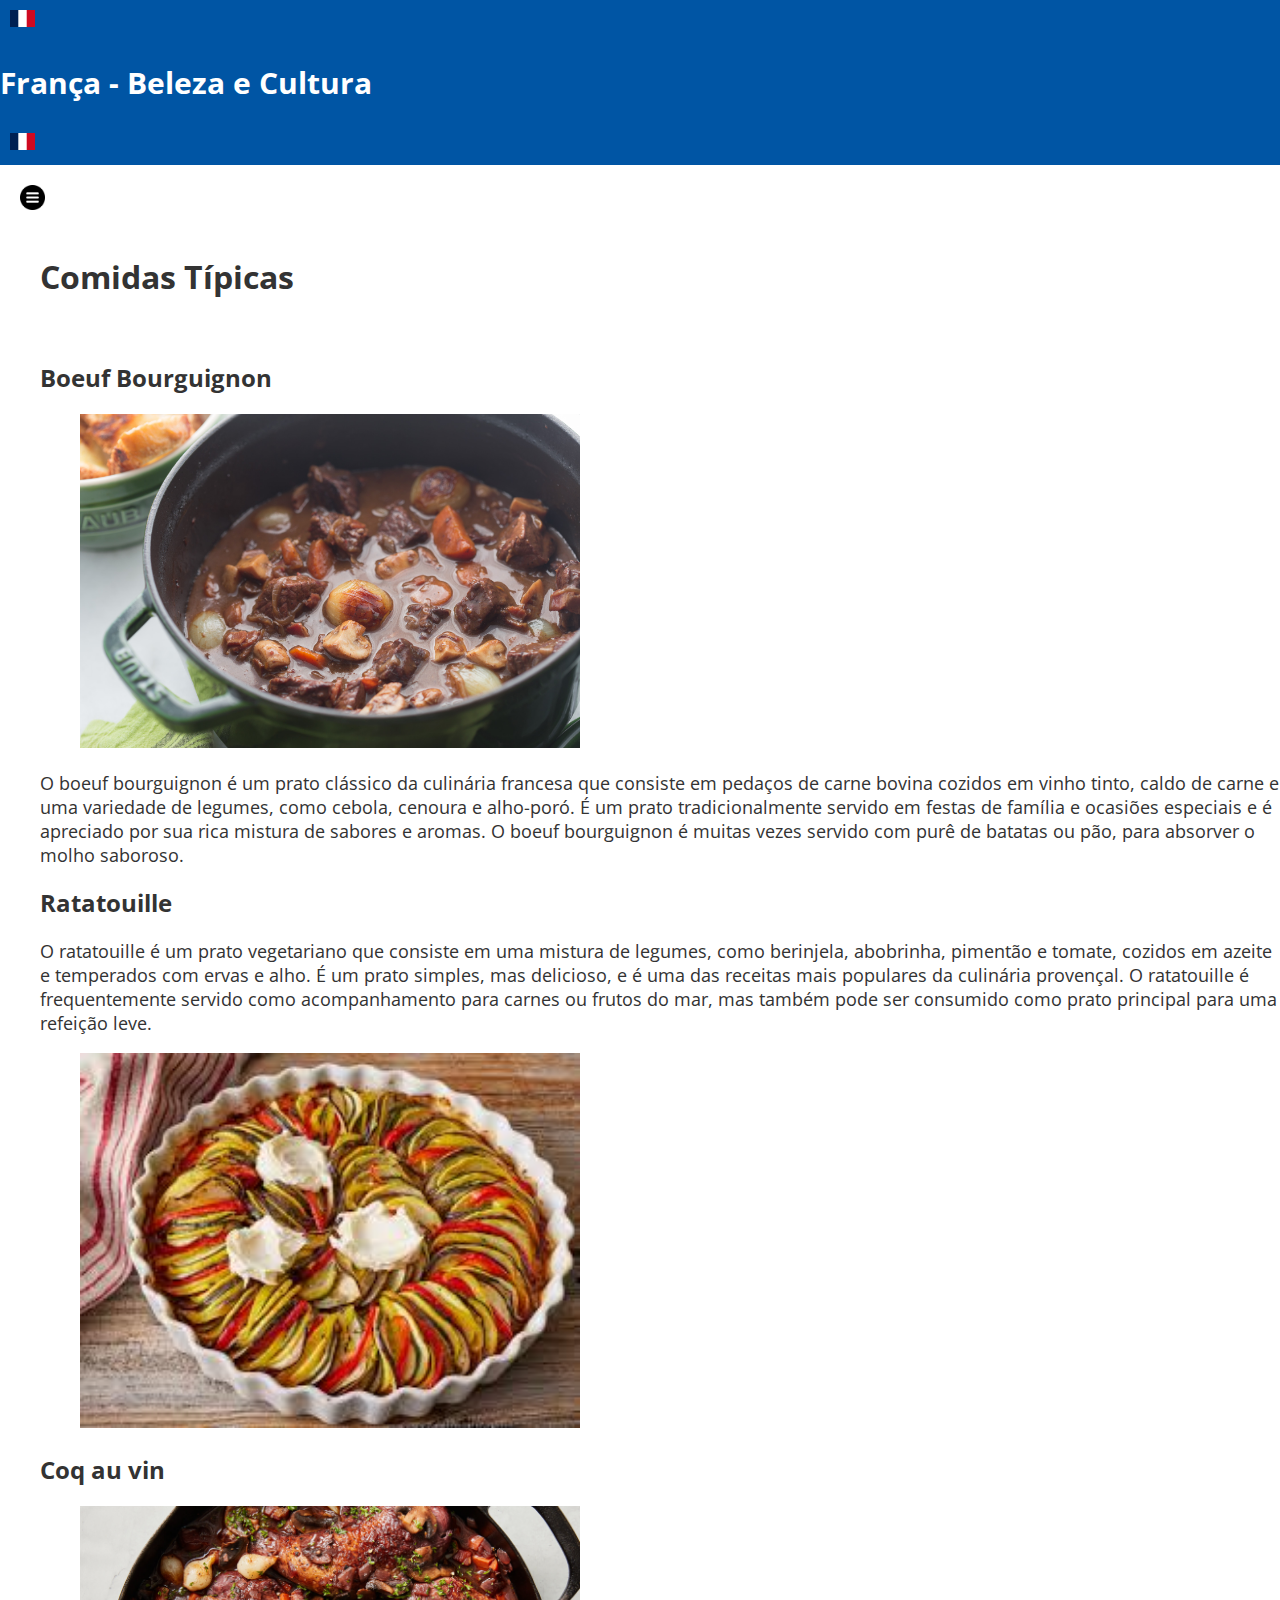
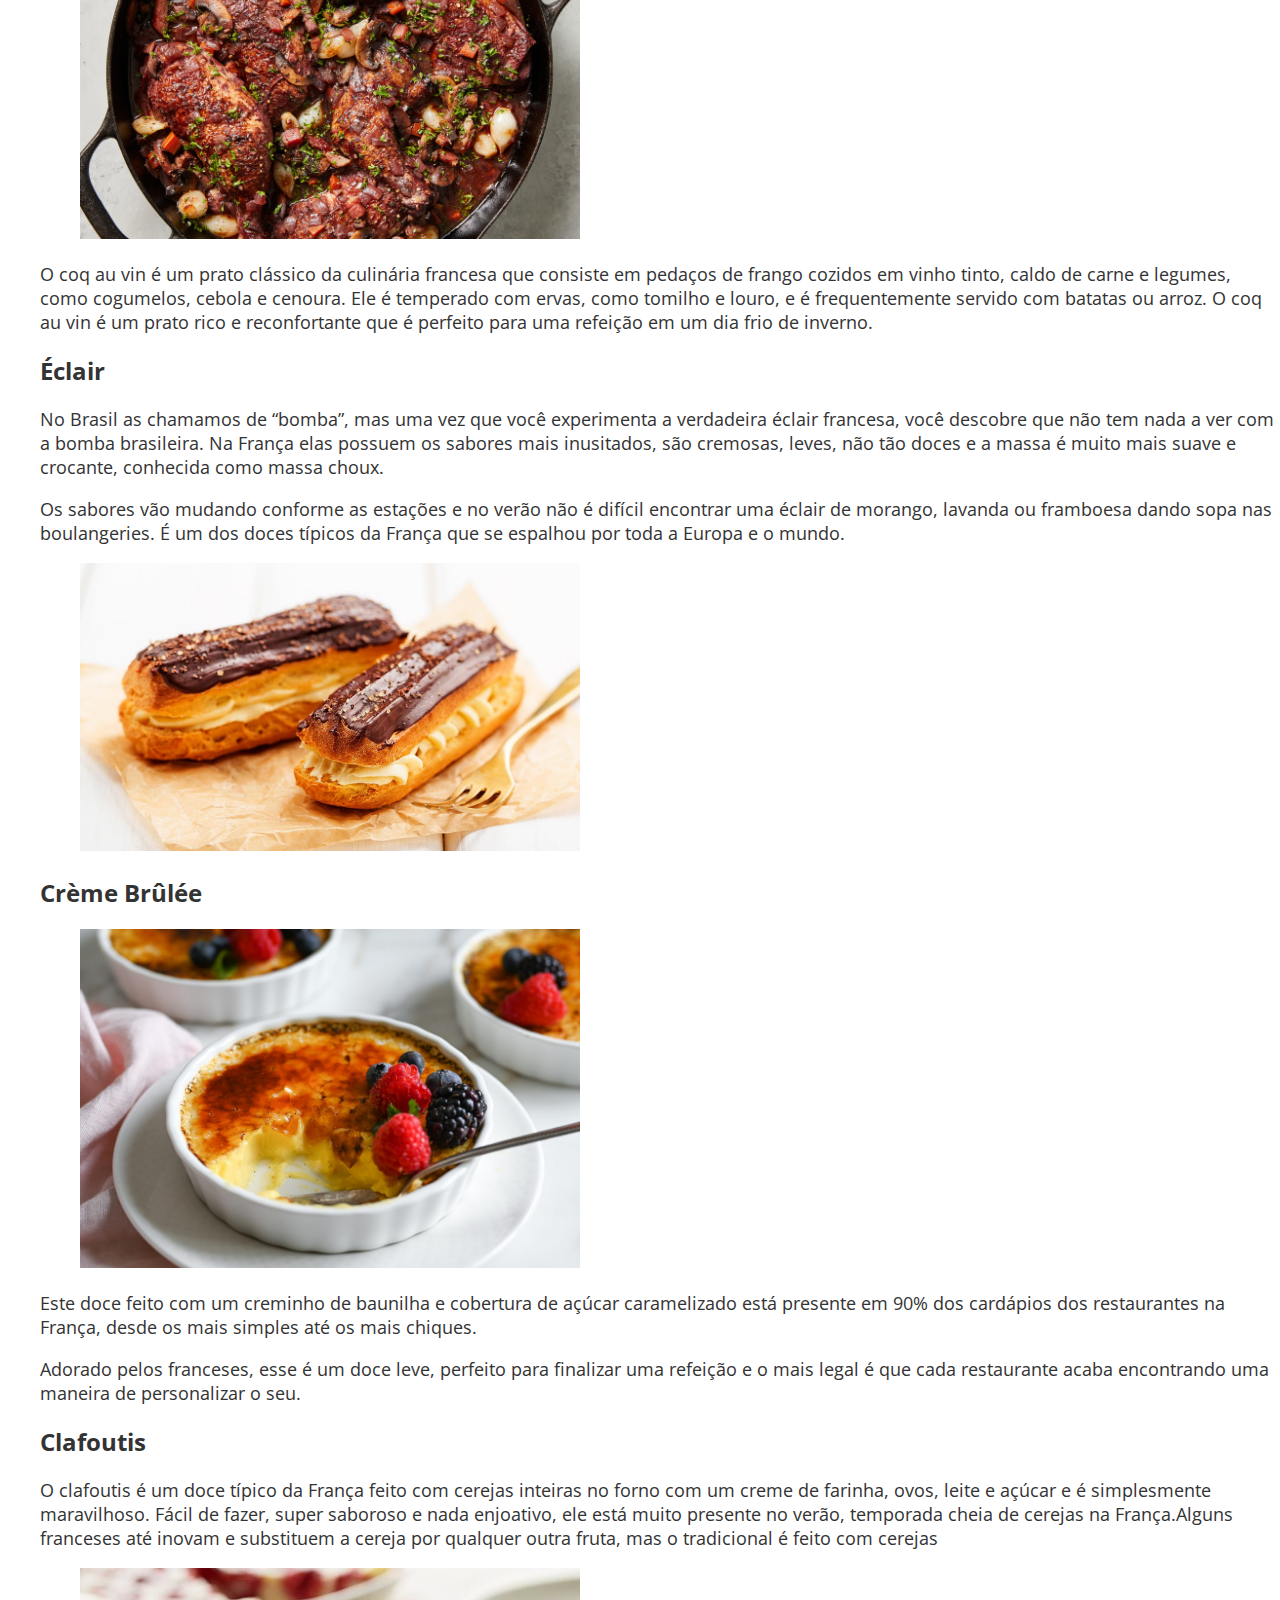
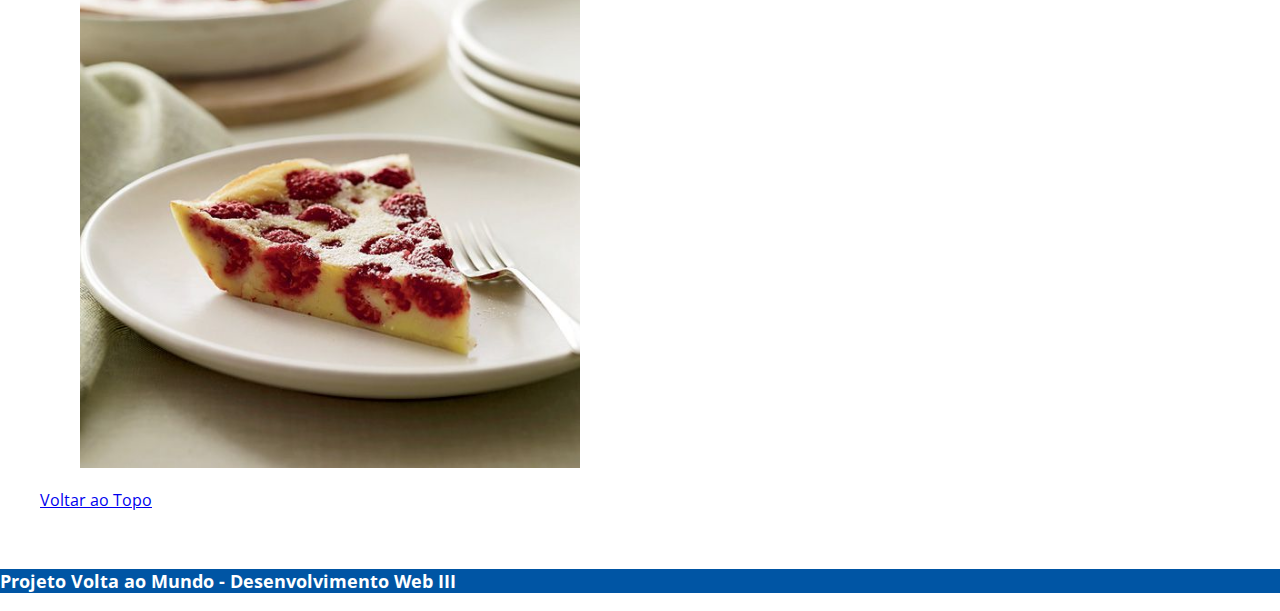
<file: culinaria.html>
<!DOCTYPE html>
<html lang="pt-br">
<head>
    <meta charset="utf-8">
    <meta name="viewport" content="width=device-width, initial-scale=1, shrink-to-fit=no">
    <link rel="stylesheet" href="https://stackpath.bootstrapcdn.com/bootstrap/4.1.3/css/bootstrap.min.css" integrity="sha384-MCw98/SFnGE8fJT3GXwEOngsV7Zt27NXFoaoApmYm81iuXoPkFOJwJ8ERdknLPMO" crossorigin="anonymous">
    <link rel="stylesheet" href="estilos/pgini.css">
    <link href="https://fonts.googleapis.com/css2?family=Parisienne&family=Open+Sans:wght@400;700&display=swap" rel="stylesheet">
    <title>Venha conhecer a França!</title>
</head>
<body>
    <div class="container-fluid">
        <div class="row">
            <div class="col text-center" id="header" style="background-color:#0055a4; color: #FFFFFF; font-family: 'Open Sans', sans-serif;">
                <div class="header d-flex justify-content-center align-items-center">
                    <img src="img/bandeira-franca.png" alt="bandeira-franca">
                    <h1 style="font-size: 30px;">França - Beleza e Cultura</h1>
                    <img src="img/bandeira-franca.png" alt="bandeira-franca">
                </div>
            </div>
        </div>
    </div> 

    <div id="wrapper" class="toggled">
        <div id="sidebar-wrapper">
            <ul class="sidebar-nav mt-5">
                <li class="sidebar-brand text-center">
                    <a href="index.html"> <img src="img/3187465.png">França
                      <img src="img/3187465.png">
                    </a>
                </li>
                <li>
                    <a href="pagina-inicial.html"><img src="img/portal.png" width="50px"> Página Inicial</a>
                </li>
                <li>
                    <a href="pontos-turisticos.html"><img src="img/torre-icon.png" width="50px"> Pontos Turísticos</a>
                </li>
                <li>
                    <a href="culinaria.html"><img src="img/croissant.png" width="52px">Culinária</a>
                </li>
                <li>
                    <a href="eventos.html"><img src="img/cafe.png" width="55px">Eventos e Festivais</a>
                </li>
                <li>
                    <a href="curiosidades.html"><img src="img/homi.png" width="47px">Curiosidades</a>
                </li>
                <li>
                    <a href="listacomentario.php"><img src="img/info.png" width="42px">Comentarios</a>
                </li>
                <li>
                    <a href="sobre.html"><img src="img/info.png" width="42px">Sobre</a>
                </li>
            </ul>
        </div>

    <div id="page-content-wrapper"><a href="#menu-toggle" class="btn btn-default" id="menu-toggle"><img src="img/menu.png"></a><br>
        <div class="container-fluid">
            <div class="row">
                <div class="col text-center mb-5" style="background-color: #FFFFFF; color: #333333; font-family: 'Open Sans', sans-serif; padding: 20px;">
                    <h1>Comidas Típicas</h1><br>
                    <h2>Boeuf Bourguignon</h2>
                    <div class="container-fluid">
                        <div class="row">
                            <div class="col-lg-6">
                                <figure class="img-thumbnail">
                                    <img src="img/Boeuf-Bourguignon.jpg" width="500px">
                                </figure>
                            </div>
                            <div class="col-md-5 m-5 text-left ">
                                <p>O boeuf bourguignon é um prato clássico da culinária francesa que consiste em pedaços de carne bovina cozidos em vinho tinto, caldo de carne e uma variedade de legumes, como cebola, cenoura e alho-poró. É um prato tradicionalmente servido em festas de família e ocasiões especiais e é apreciado por sua rica mistura de sabores e aromas. O boeuf bourguignon é muitas vezes servido com purê de batatas ou pão, para absorver o molho saboroso.</p>
                            </div>
                        </div>
                    </div>
                    <h2>Ratatouille</h2>
                    <div class="container-fluid">
                        <div class="row">
                            <div class="col-md-5 m-5 text-right">
                                <p>O ratatouille é um prato vegetariano que consiste em uma mistura de legumes, como berinjela, abobrinha, pimentão e tomate, cozidos em azeite e temperados com ervas e alho. É um prato simples, mas delicioso, e é uma das receitas mais populares da culinária provençal. O ratatouille é frequentemente servido como acompanhamento para carnes ou frutos do mar, mas também pode ser consumido como prato principal para uma refeição leve.</p>
                            </div>
                            <div class="col-lg-6">
                                <figure class="img-thumbnail">
                                    <img src="img/ratatouille.jpg" width="500px">
                                </figure>
                            </div>
                        </div>
                    </div>
                    <h2>Coq au vin</h2>
                    <div class="container-fluid">
                        <div class="row">
                            <div class="col-lg-6">
                                <figure class="img-thumbnail">
                                    <img src="img/coq-au-vin.jpg" width="500px">
                                </figure>
                            </div>
                            <div class="col-md-5 m-5 text-left ">
                                <p>O coq au vin é um prato clássico da culinária francesa que consiste em pedaços de frango cozidos em vinho tinto, caldo de carne e legumes, como cogumelos, cebola e cenoura. Ele é temperado com ervas, como tomilho e louro, e é frequentemente servido com batatas ou arroz. O coq au vin é um prato rico e reconfortante que é perfeito para uma refeição em um dia frio de inverno.</p>
                            </div>
                        </div>
                    </div>
                    <h2>Éclair</h2>
                    <div class="container-fluid">
                        <div class="row">
                            <div class="col-md-5 m-5 text-right">
                                <p>No Brasil as chamamos de “bomba”, mas uma vez que você experimenta a verdadeira éclair francesa, você descobre que não tem nada a ver com a bomba brasileira. Na França elas possuem os sabores mais inusitados, são cremosas, leves, não tão doces e a massa é muito mais suave e crocante, conhecida como massa choux.</p>
                                <p>Os sabores vão mudando conforme as estações e no verão não é difícil encontrar uma éclair de morango, lavanda ou framboesa dando sopa nas boulangeries. É um dos doces típicos da França que se espalhou por toda a Europa e o mundo.</p>
                            </div>
                            <div class="col-lg-6">
                                <figure class="img-thumbnail">
                                    <img src="img/eclair.jpg" width="500px">
                                </figure>
                            </div>
                        </div>
                    </div>
                    <h2>Crème Brûlée</h2>
                    <div class="container-fluid">
                        <div class="row">
                            <div class="col-lg-6">
                                <figure class="img-thumbnail">
                                    <img src="img/Creme-brulee.jpg" width="500px">
                                </figure>
                            </div>
                            <div class="col-md-5 m-5 text-left ">
                                <p>Este doce feito com um creminho de baunilha e cobertura de açúcar caramelizado está presente em 90% dos cardápios dos restaurantes na França, desde os mais simples até os mais chiques.</p>
                                <p>Adorado pelos franceses, esse é um doce leve, perfeito para finalizar uma refeição e o mais legal é que cada restaurante acaba encontrando uma maneira de personalizar o seu.</p>
                            </div>
                        </div>
                    </div>
                    <h2>Clafoutis</h2>
                    <div class="container-fluid">
                        <div class="row">
                            <div class="col-md-5 m-5 text-right">
                                <p>O clafoutis é um doce típico da França feito com cerejas inteiras no forno com um creme de farinha, ovos, leite e açúcar e é simplesmente maravilhoso. Fácil de fazer, super saboroso e nada enjoativo, ele está muito presente no verão, temporada cheia de cerejas na França.Alguns franceses até inovam e substituem a cereja por qualquer outra fruta, mas o tradicional é feito com cerejas</p>
                            </div>
                            <div class="col-lg-6">
                                <figure class="img-thumbnail">
                                    <img src="img/clafoutis.jpg" width="500px">
                                </figure>
                            </div>
                            <a href="#header">Voltar ao Topo</a>
                        </div>
                    </div>
                </div>
            </div>
        </div>
    </div>
    
    <div class="container-fluid">
        <footer class="footer text-center py-1 fixed-bottom"style="background-color:#0055a4; color: #FFFFFF; font-family: 'Open Sans', sans-serif;">
            <p class="m-0"><strong>Projeto Volta ao Mundo - Desenvolvimento Web III</strong></p>
        </footer>
    </div>
  </div>
    <script src="https://code.jquery.com/jquery-3.3.1.slim.min.js" integrity="sha384-q8i/X+965DzO0rT7abK41JStQIAqVgRVzpbzo5smXKp4YfRvH+8abtTE1Pi6jizo" crossorigin="anonymous"></script>
    <script src="script/scr01.js"></script>
    <script src="https://cdnjs.cloudflare.com/ajax/libs/popper.js/1.14.3/umd/popper.min.js" integrity="sha384-ZMP7rVo3mIykV+2+9J3UJ46jBk0WLaUAdn689aCwoqbBJiSnjAK/l8WvCWPIPm49" crossorigin="anonymous"></script>
    <script src="https://stackpath.bootstrapcdn.com/bootstrap/4.1.3/js/bootstrap.min.js" integrity="sha384-ChfqqxuZUCnJSK3+MXmPNIyE6ZbWh2IMqE241rYiqJxyMiZ6OW/JmZQ5stwEULTy" crossorigin="anonymous"></script>
</body>
</html>
</file>
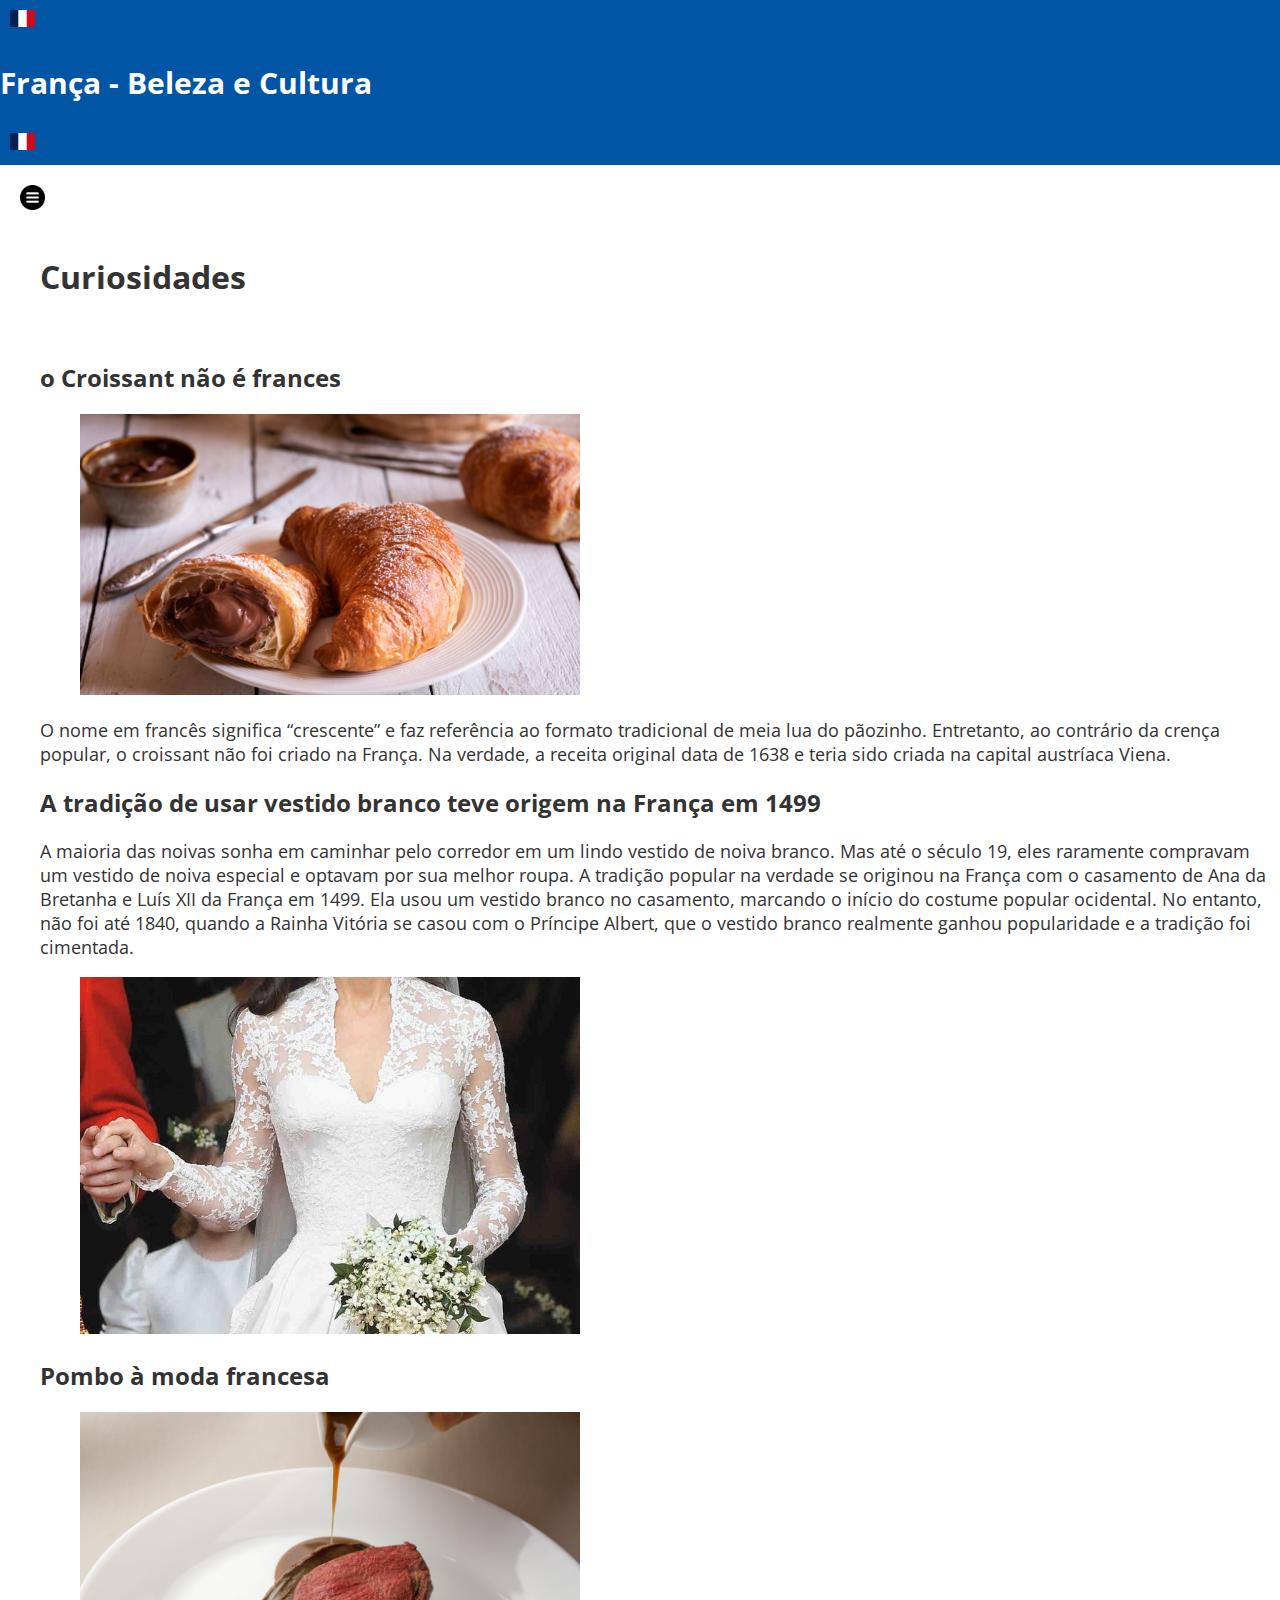
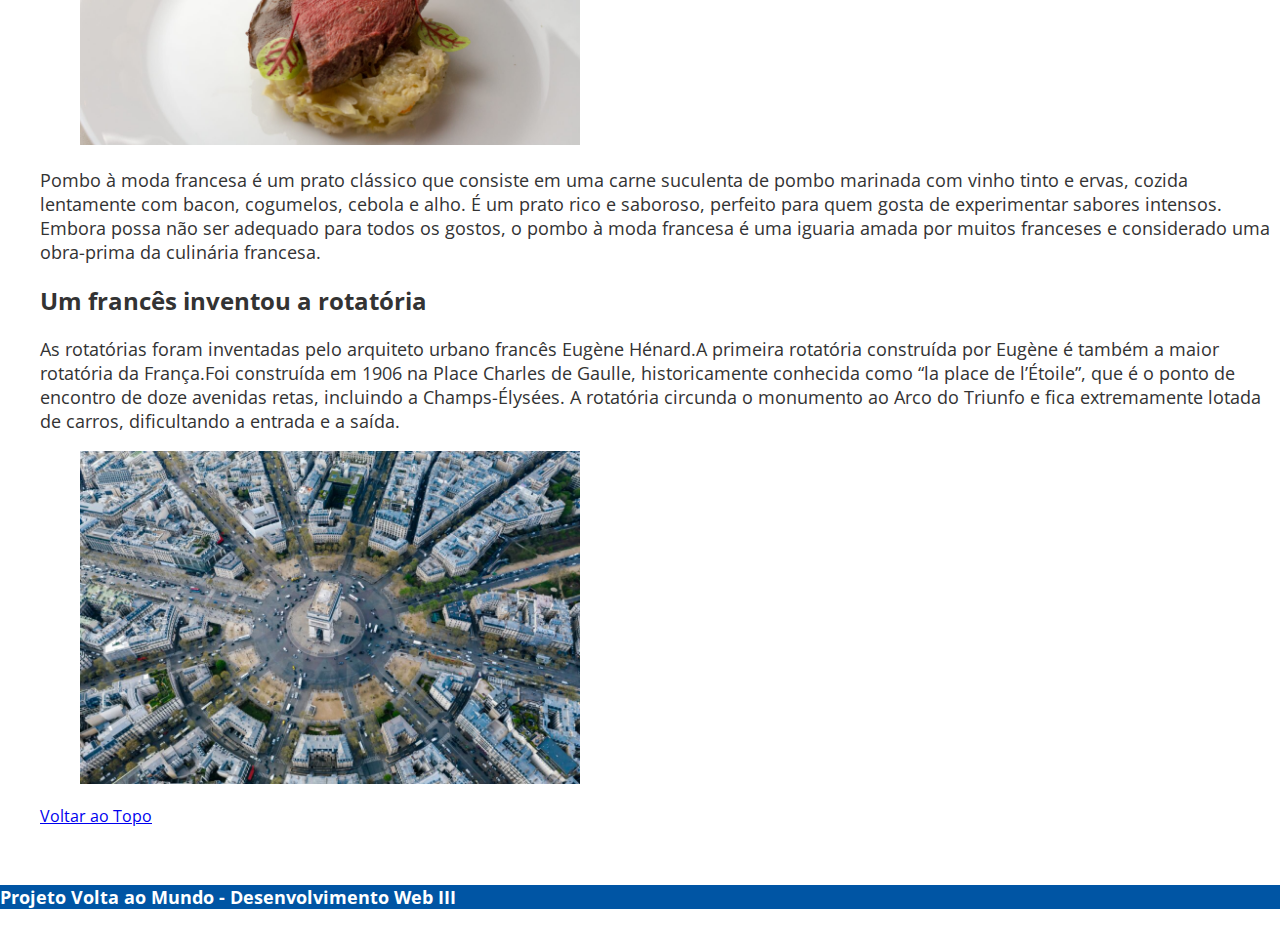
<file: curiosidades.html>
<!DOCTYPE html>
<html lang="pt-br">
<head>
    <meta charset="utf-8">
    <meta name="viewport" content="width=device-width, initial-scale=1, shrink-to-fit=no">
    <link rel="stylesheet" href="https://stackpath.bootstrapcdn.com/bootstrap/4.1.3/css/bootstrap.min.css" integrity="sha384-MCw98/SFnGE8fJT3GXwEOngsV7Zt27NXFoaoApmYm81iuXoPkFOJwJ8ERdknLPMO" crossorigin="anonymous">
    <link rel="stylesheet" href="estilos/pgini.css">
    <link href="https://fonts.googleapis.com/css2?family=Parisienne&family=Open+Sans:wght@400;700&display=swap" rel="stylesheet">
    <title>Venha conhecer a França!</title>
</head>
<body>
    <div class="container-fluid">
        <div class="row">
            <div class="col text-center" id="header" style="background-color:#0055a4; color: #FFFFFF; font-family: 'Open Sans', sans-serif;">
                <div class="header d-flex justify-content-center align-items-center">
                    <img src="img/bandeira-franca.png" alt="bandeira-franca">
                    <h1 style="font-size: 30px;">França - Beleza e Cultura</h1>
                    <img src="img/bandeira-franca.png" alt="bandeira-franca">
                </div>
            </div>
        </div>
    </div> 

    <div id="wrapper" class="toggled">
        <div id="sidebar-wrapper">
            <ul class="sidebar-nav mt-5">
                <li class="sidebar-brand text-center">
                    <a href="index.html"> <img src="img/3187465.png">França
                      <img src="img/3187465.png">
                    </a>
                </li>
                <li>
                    <a href="pagina-inicial.html"><img src="img/portal.png" width="50px"> Página Inicial</a>
                </li>
                <li>
                    <a href="pontos-turisticos.html"><img src="img/torre-icon.png" width="50px"> Pontos Turísticos</a>
                </li>
                <li>
                    <a href="culinaria.html"><img src="img/croissant.png" width="52px">Culinária</a>
                </li>
                <li>
                    <a href="eventos.html"><img src="img/cafe.png" width="55px">Eventos e Festivais</a>
                </li>
                <li>
                    <a href="curiosidades.html"><img src="img/homi.png" width="47px">Curiosidades</a>
                </li>
                <li>
                    <a href="listacomentario.php"><img src="img/info.png" width="42px">Comentarios</a>
                </li>
                <li>
                    <a href="sobre.html"><img src="img/info.png" width="42px">Sobre</a>
                </li>
            </ul>
        </div>

    <div id="page-content-wrapper"><a href="#menu-toggle" class="btn btn-default" id="menu-toggle"><img src="img/menu.png"></a><br>
        <div class="container-fluid">
            <div class="row">
                <div class="col text-center mb-5" style="background-color: #FFFFFF; color: #333333; font-family: 'Open Sans', sans-serif; padding: 20px;">
                    <h1>Curiosidades</h1><br>
                    <h2>o Croissant não é frances</h2>
                    <div class="container-fluid">
                        <div class="row">
                            <div class="col-lg-6">
                                <figure class="img-thumbnail">
                                    <img src="img/croissant-de-chocolate.jpg" width="500px">
                                </figure>
                            </div>
                            <div class="col-md-5 m-5 text-left ">
                                <p>O nome em francês significa “crescente” e faz referência ao formato tradicional de meia lua do pãozinho. Entretanto, ao contrário da crença popular, o croissant não foi criado na França. Na verdade, a receita original data de 1638 e teria sido criada na capital austríaca Viena.</p>
                            </div>
                        </div>
                    </div>
                    <h2> A tradição de usar vestido branco teve origem na França em 1499</h2>
                    <div class="container-fluid">
                        <div class="row">
                            <div class="col-md-5 m-5 text-right">
                                <p>A maioria das noivas sonha em caminhar pelo corredor em um lindo vestido de noiva branco. Mas até o século 19, eles raramente compravam um vestido de noiva especial e optavam por sua melhor roupa. A tradição popular na verdade se originou na França com o casamento de Ana da Bretanha e Luís XII da França em 1499. Ela usou um vestido branco no casamento, marcando o início do costume popular ocidental. No entanto, não foi até 1840, quando a Rainha Vitória se casou com o Príncipe Albert, que o vestido branco realmente ganhou popularidade e a tradição foi cimentada.</p>
                            </div>
                            <div class="col-lg-6">
                                <figure class="img-thumbnail">
                                    <img src="img/vestido.jpg" width="500px">
                                </figure>
                            </div>
                        </div>
                    </div>
                    <h2>Pombo à moda francesa</h2>
                    <div class="container-fluid">
                        <div class="row">
                            <div class="col-lg-6">
                                <figure class="img-thumbnail">
                                    <img src="img/pombo.jpg" width="500px">
                                </figure>
                            </div>
                            <div class="col-md-5 m-5 text-left ">
                                <p>Pombo à moda francesa é um prato clássico que consiste em uma carne suculenta de pombo marinada com vinho tinto e ervas, cozida lentamente com bacon, cogumelos, cebola e alho. É um prato rico e saboroso, perfeito para quem gosta de experimentar sabores intensos. Embora possa não ser adequado para todos os gostos, o pombo à moda francesa é uma iguaria amada por muitos franceses e considerado uma obra-prima da culinária francesa.</p>
                            </div>
                        </div>
                    </div>
                    <h2>Um francês inventou a rotatória</h2>
                    <div class="container-fluid">
                        <div class="row">
                            <div class="col-md-5 m-5 text-right">
                                <p>As rotatórias foram inventadas pelo arquiteto urbano francês Eugène Hénard.A primeira rotatória construída por Eugène é também a maior rotatória da França.Foi construída em 1906 na Place Charles de Gaulle, historicamente conhecida como “la place de l’Étoile”, que é o ponto de encontro de doze avenidas retas, incluindo a Champs-Élysées. A rotatória circunda o monumento ao Arco do Triunfo e fica extremamente lotada de carros, dificultando a entrada e a saída.</p>
                            </div>
                            <div class="col-lg-6">
                                <figure class="img-thumbnail">
                                    <img src="img/rotatoria.jpg" width="500px">
                                </figure>
                            </div>
                            <a href="#header">Voltar ao Topo</a>
                        </div>
                    </div>
                </div>
            </div>
        </div>
    </div>
    <div class="container-fluid">
        <footer class="footer text-center py-1 fixed-bottom"style="background-color:#0055a4; color: #FFFFFF; font-family: 'Open Sans', sans-serif;">
            <p class="m-0"><strong>Projeto Volta ao Mundo - Desenvolvimento Web III</strong></p>
        </footer>
    </div>
  </div>
    <script src="https://code.jquery.com/jquery-3.3.1.slim.min.js" integrity="sha384-q8i/X+965DzO0rT7abK41JStQIAqVgRVzpbzo5smXKp4YfRvH+8abtTE1Pi6jizo" crossorigin="anonymous"></script>
    <script src="script/scr01.js"></script>
    <script src="https://cdnjs.cloudflare.com/ajax/libs/popper.js/1.14.3/umd/popper.min.js" integrity="sha384-ZMP7rVo3mIykV+2+9J3UJ46jBk0WLaUAdn689aCwoqbBJiSnjAK/l8WvCWPIPm49" crossorigin="anonymous"></script>
    <script src="https://stackpath.bootstrapcdn.com/bootstrap/4.1.3/js/bootstrap.min.js" integrity="sha384-ChfqqxuZUCnJSK3+MXmPNIyE6ZbWh2IMqE241rYiqJxyMiZ6OW/JmZQ5stwEULTy" crossorigin="anonymous"></script>
</body>
</html>
</file>
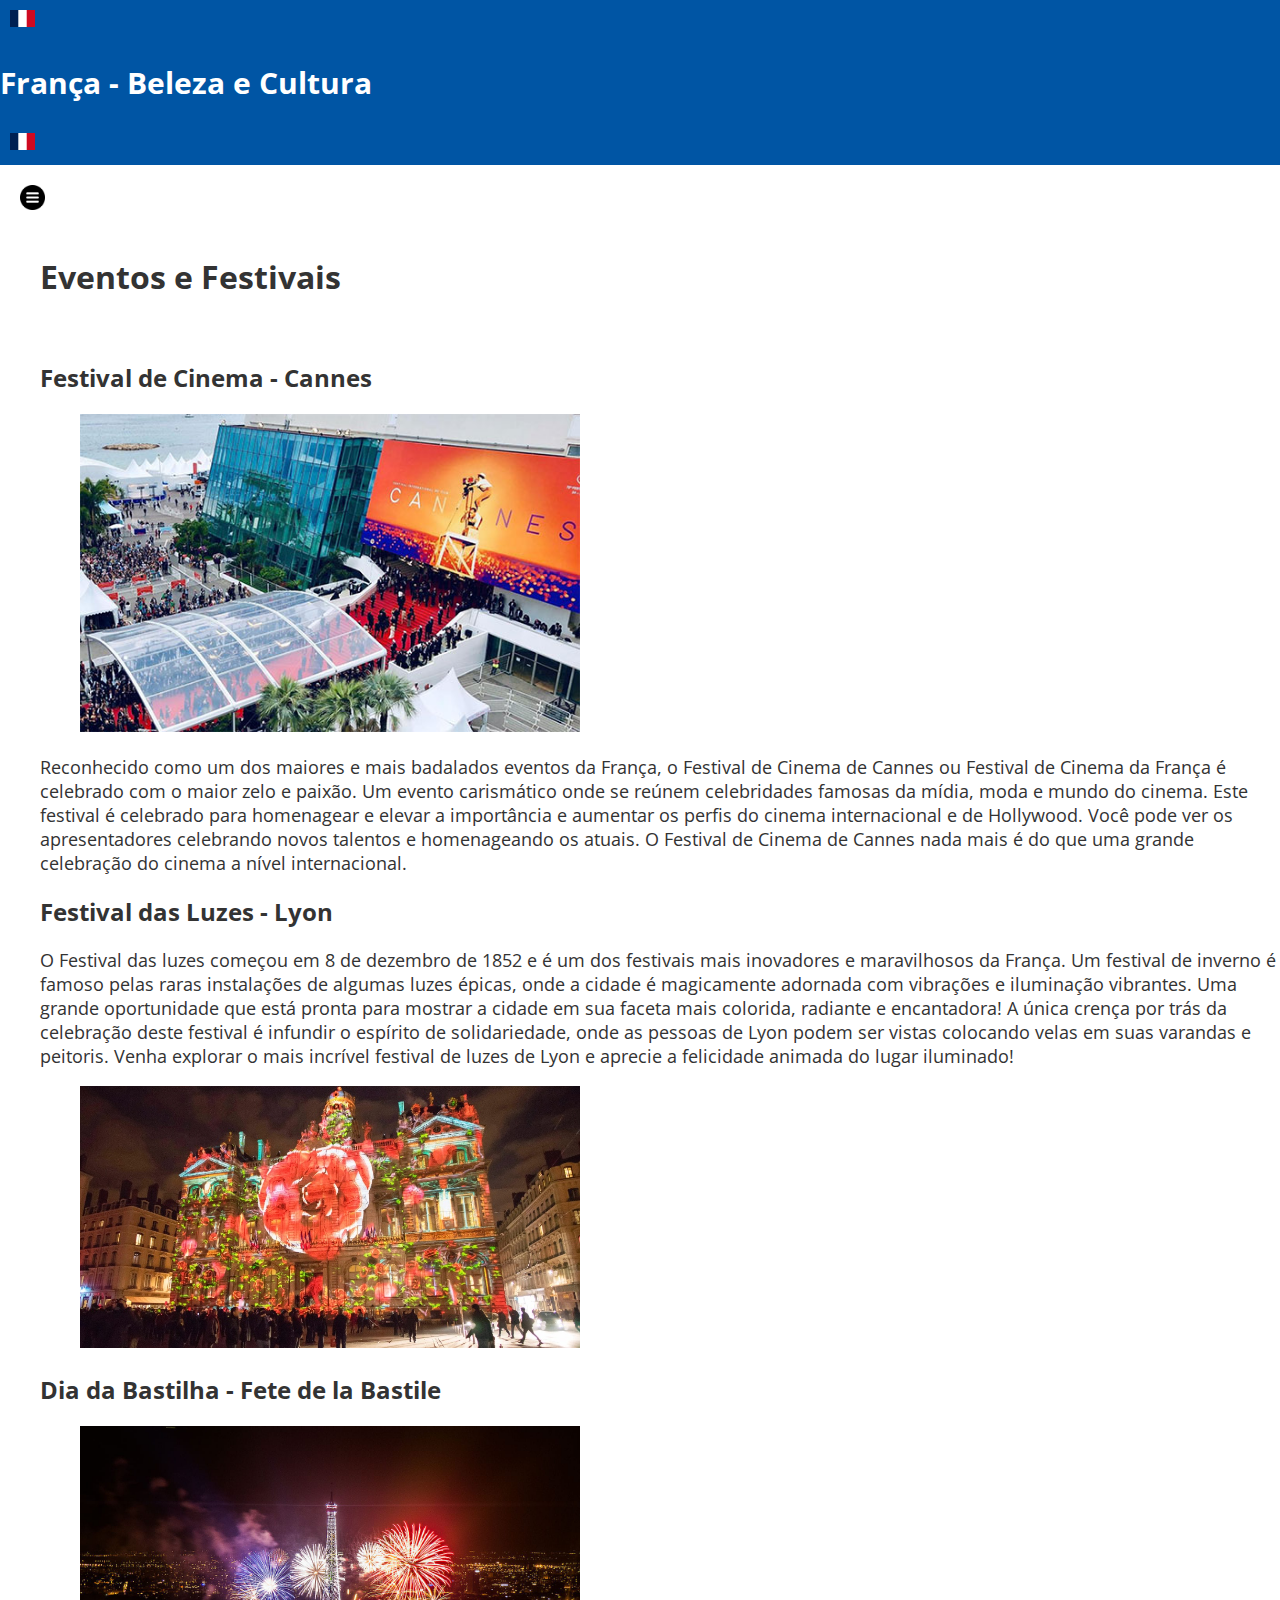
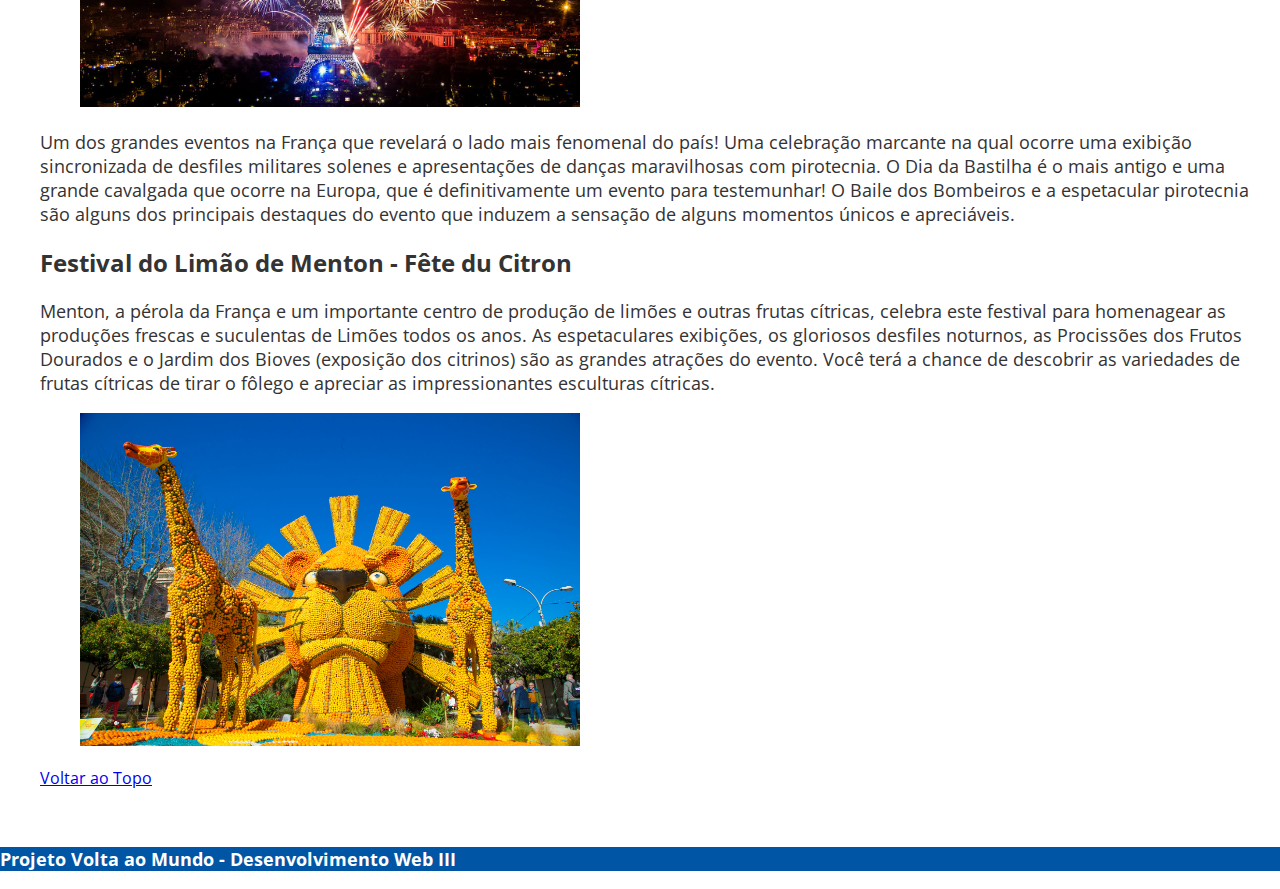
<file: eventos.html>
<!DOCTYPE html>
<html lang="pt-br">
<head>
    <meta charset="utf-8">
    <meta name="viewport" content="width=device-width, initial-scale=1, shrink-to-fit=no">
    <link rel="stylesheet" href="https://stackpath.bootstrapcdn.com/bootstrap/4.1.3/css/bootstrap.min.css" integrity="sha384-MCw98/SFnGE8fJT3GXwEOngsV7Zt27NXFoaoApmYm81iuXoPkFOJwJ8ERdknLPMO" crossorigin="anonymous">
    <link rel="stylesheet" href="estilos/pgini.css">
    <link href="https://fonts.googleapis.com/css2?family=Parisienne&family=Open+Sans:wght@400;700&display=swap" rel="stylesheet">
    <title>Venha conhecer a França!</title>
</head>
<body>
    <div class="container-fluid">
        <div class="row">
            <div class="col text-center" id="header" style="background-color:#0055a4; color: #FFFFFF; font-family: 'Open Sans', sans-serif;">
                <div class="header d-flex justify-content-center align-items-center">
                    <img src="img/bandeira-franca.png" alt="bandeira-franca">
                    <h1 style="font-size: 30px;">França - Beleza e Cultura</h1>
                    <img src="img/bandeira-franca.png" alt="bandeira-franca">
                </div>
            </div>
        </div>
    </div> 

    <div id="wrapper" class="toggled">
        <div id="sidebar-wrapper">
            <ul class="sidebar-nav mt-5">
                <li class="sidebar-brand text-center">
                    <a href="index.html"> <img src="img/3187465.png">França
                      <img src="img/3187465.png">
                    </a>
                </li>
                <li>
                    <a href="pagina-inicial.html"><img src="img/portal.png" width="50px"> Página Inicial</a>
                </li>
                <li>
                    <a href="pontos-turisticos.html"><img src="img/torre-icon.png" width="50px"> Pontos Turísticos</a>
                </li>
                <li>
                    <a href="culinaria.html"><img src="img/croissant.png" width="52px">Culinária</a>
                </li>
                <li>
                    <a href="eventos.html"><img src="img/cafe.png" width="55px">Eventos e Festivais</a>
                </li>
                <li>
                    <a href="curiosidades.html"><img src="img/homi.png" width="47px">Curiosidades</a>
                </li>
                <li>
                    <a href="listacomentario.php"><img src="img/info.png" width="42px">Comentarios</a>
                </li>
                <li>
                    <a href="sobre.html"><img src="img/info.png" width="42px">Sobre</a>
                </li>
            </ul>
        </div>

    <div id="page-content-wrapper"><a href="#menu-toggle" class="btn btn-default" id="menu-toggle"><img src="img/menu.png"></a><br>
        <div class="container-fluid">
            <div class="row">
                <div class="col text-center mb-5" style="background-color: #FFFFFF; color: #333333; font-family: 'Open Sans', sans-serif; padding: 20px;">
                    <h1>Eventos e Festivais</h1><br>
                    <h2>Festival de Cinema - Cannes</h2>
                    <div class="container-fluid">
                        <div class="row">
                            <div class="col-lg-6">
                                <figure class="img-thumbnail">
                                    <img src="img/festival-cannes.jpg" width="500px">
                                </figure>
                            </div>
                            <div class="col-md-5 m-5 text-left ">
                                <p>Reconhecido como um dos maiores e mais badalados eventos da França, o Festival de Cinema de Cannes ou Festival de Cinema da França é celebrado com o maior zelo e paixão. Um evento carismático onde se reúnem celebridades famosas da mídia, moda e mundo do cinema. Este festival é celebrado para homenagear e elevar a importância e aumentar os perfis do cinema internacional e de Hollywood. Você pode ver os apresentadores celebrando novos talentos e homenageando os atuais. O Festival de Cinema de Cannes nada mais é do que uma grande celebração do cinema a nível internacional.</p>
                            </div>
                        </div>
                    </div>
                    <h2>Festival das Luzes - Lyon</h2>
                    <div class="container-fluid">
                        <div class="row">
                            <div class="col-md-5 m-5 text-right">
                                <p>O Festival das luzes começou em 8 de dezembro de 1852 e é um dos festivais mais inovadores e maravilhosos da França. Um festival de inverno é famoso pelas raras instalações de algumas luzes épicas, onde a cidade é magicamente adornada com vibrações e iluminação vibrantes. Uma grande oportunidade que está pronta para mostrar a cidade em sua faceta mais colorida, radiante e encantadora! A única crença por trás da celebração deste festival é infundir o espírito de solidariedade, onde as pessoas de Lyon podem ser vistas colocando velas em suas varandas e peitoris. Venha explorar o mais incrível festival de luzes de Lyon e aprecie a felicidade animada do lugar iluminado!</p>
                            </div>
                            <div class="col-lg-6">
                                <figure class="img-thumbnail">
                                    <img src="img/festival-das-luzes.jpg" width="500px">
                                </figure>
                            </div>
                        </div>
                    </div>
                    <h2>Dia da Bastilha - Fete de la Bastile</h2>
                    <div class="container-fluid">
                        <div class="row">
                            <div class="col-lg-6">
                                <figure class="img-thumbnail">
                                    <img src="img/fete-de-la-bastile.jpg" width="500px">
                                </figure>
                            </div>
                            <div class="col-md-5 m-5 text-left ">
                                <p>Um dos grandes eventos na França que revelará o lado mais fenomenal do país! Uma celebração marcante na qual ocorre uma exibição sincronizada de desfiles militares solenes e apresentações de danças maravilhosas com pirotecnia. O Dia da Bastilha é o mais antigo e uma grande cavalgada que ocorre na Europa, que é definitivamente um evento para testemunhar! O Baile dos Bombeiros e a espetacular pirotecnia são alguns dos principais destaques do evento que induzem a sensação de alguns momentos únicos e apreciáveis.</p>
                            </div>
                        </div>
                    </div>
                    <h2>Festival do Limão de Menton - Fête du Citron</h2>
                    <div class="container-fluid">
                        <div class="row">
                            <div class="col-md-5 m-5 text-right">
                                <p>Menton, a pérola da França e um importante centro de produção de limões e outras frutas cítricas, celebra este festival para homenagear as produções frescas e suculentas de Limões todos os anos. As espetaculares exibições, os gloriosos desfiles noturnos, as Procissões dos Frutos Dourados e o Jardim dos Bioves (exposição dos citrinos) são as grandes atrações do evento. Você terá a chance de descobrir as variedades de frutas cítricas de tirar o fôlego e apreciar as impressionantes esculturas cítricas.</p>
                            </div>
                            <div class="col-lg-6">
                                <figure class="img-thumbnail">
                                    <img src="img/Fete_du_Citron.jpg" width="500px">
                                </figure>
                            </div>
                            <a href="#header">Voltar ao Topo</a>
                        </div>
                    </div>
                </div>
            </div>
        </div>
    </div>
    <div class="container-fluid">
        <footer class="footer text-center py-1 fixed-bottom"style="background-color:#0055a4; color: #FFFFFF; font-family: 'Open Sans', sans-serif;">
            <p class="m-0"><strong>Projeto Volta ao Mundo - Desenvolvimento Web III</strong></p>
        </footer>
    </div>
  </div>
    <script src="https://code.jquery.com/jquery-3.3.1.slim.min.js" integrity="sha384-q8i/X+965DzO0rT7abK41JStQIAqVgRVzpbzo5smXKp4YfRvH+8abtTE1Pi6jizo" crossorigin="anonymous"></script>
    <script src="script/scr01.js"></script>
    <script src="https://cdnjs.cloudflare.com/ajax/libs/popper.js/1.14.3/umd/popper.min.js" integrity="sha384-ZMP7rVo3mIykV+2+9J3UJ46jBk0WLaUAdn689aCwoqbBJiSnjAK/l8WvCWPIPm49" crossorigin="anonymous"></script>
    <script src="https://stackpath.bootstrapcdn.com/bootstrap/4.1.3/js/bootstrap.min.js" integrity="sha384-ChfqqxuZUCnJSK3+MXmPNIyE6ZbWh2IMqE241rYiqJxyMiZ6OW/JmZQ5stwEULTy" crossorigin="anonymous"></script>
</body>
</html>
</file>
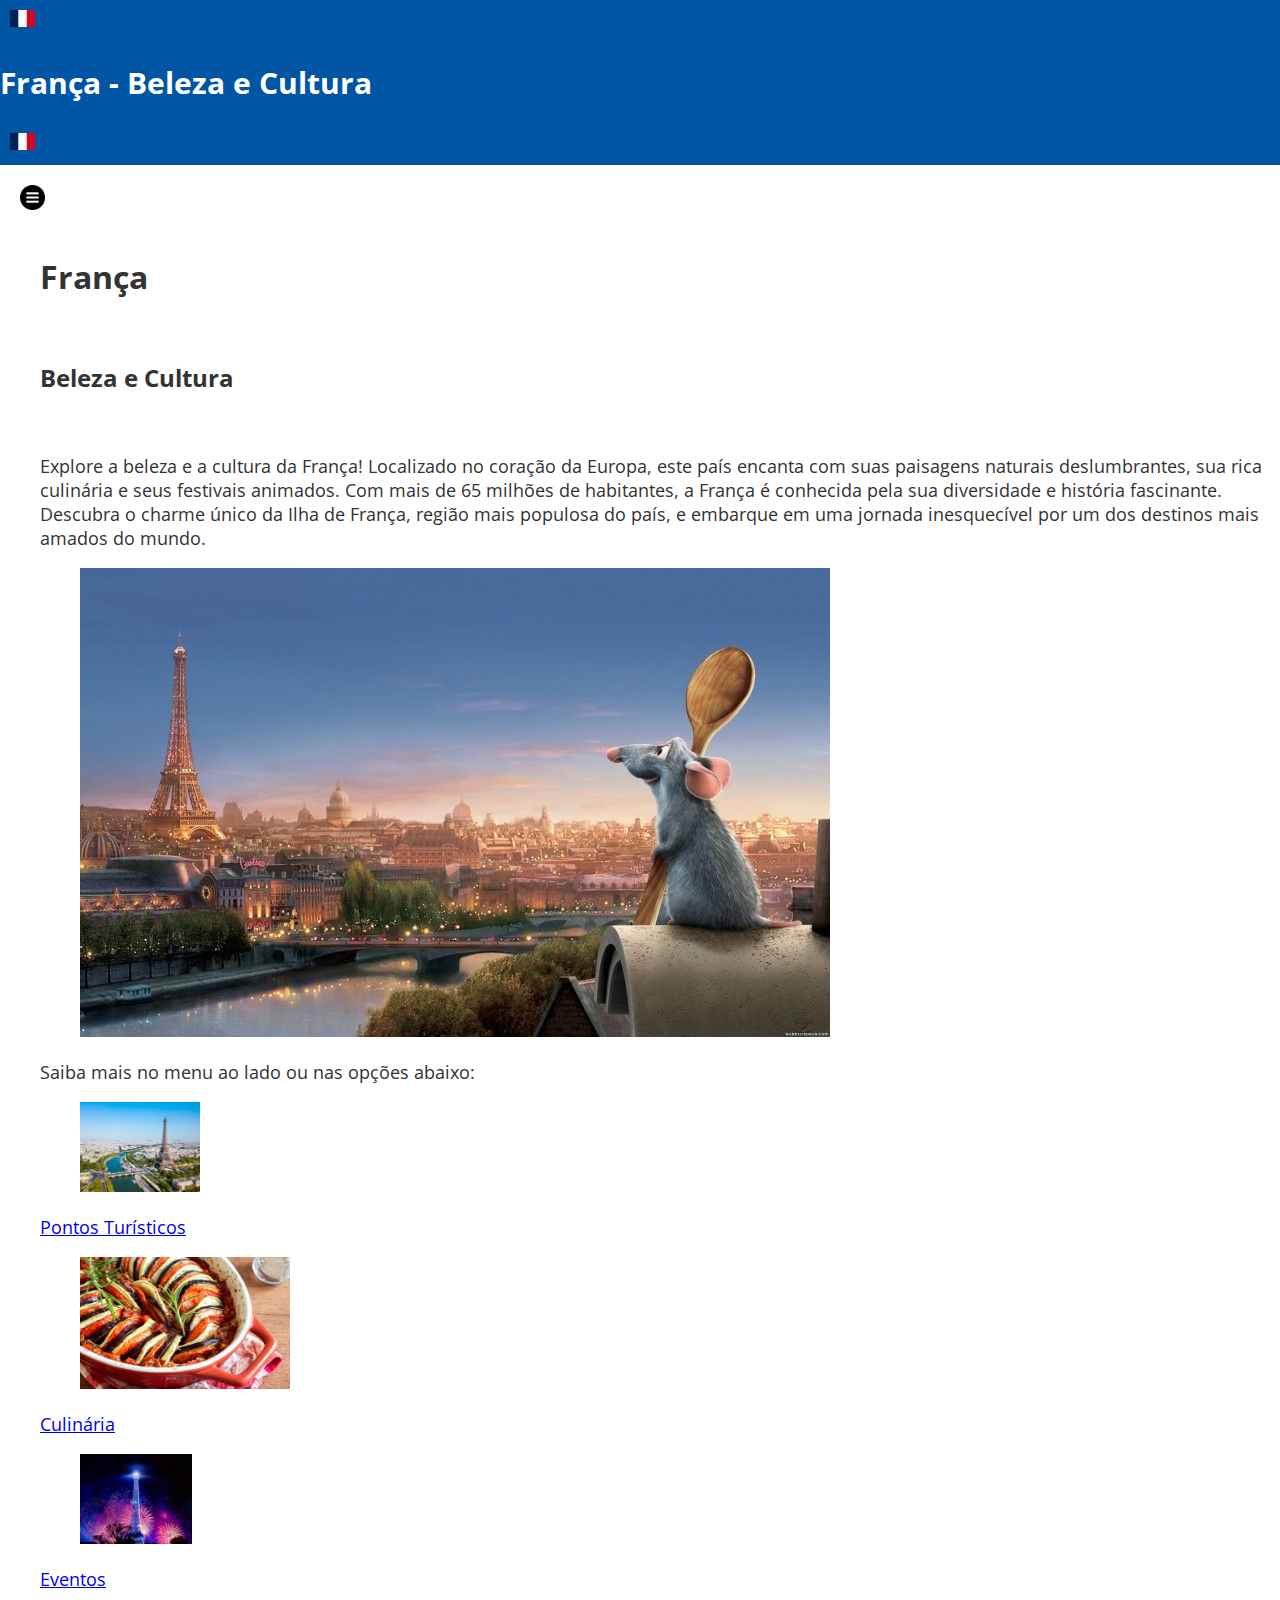
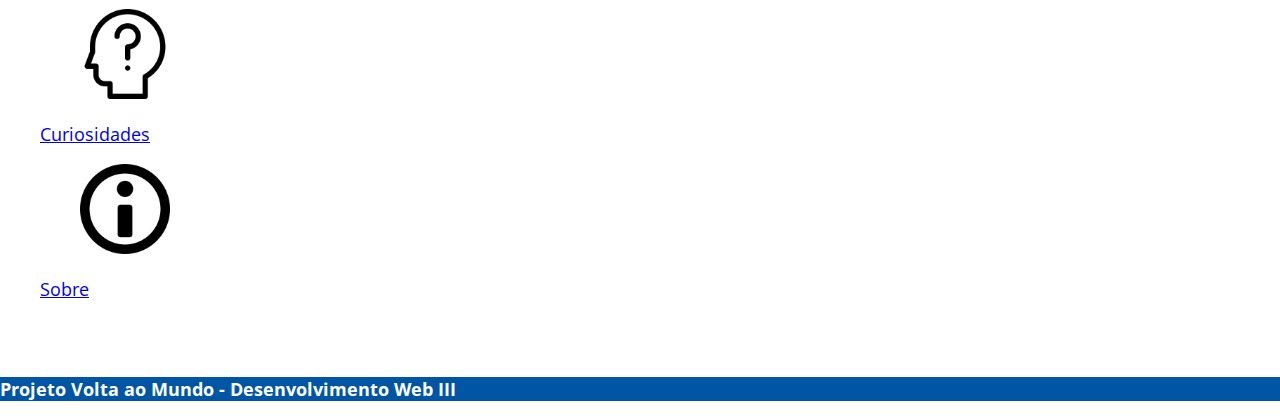
<file: pagina-inicial.html>
﻿<!DOCTYPE html>
<html lang="pt-br">
<head>
    <meta charset="utf-8">
    <meta name="viewport" content="width=device-width, initial-scale=1, shrink-to-fit=no">
    <link rel="stylesheet" href="https://stackpath.bootstrapcdn.com/bootstrap/4.1.3/css/bootstrap.min.css" integrity="sha384-MCw98/SFnGE8fJT3GXwEOngsV7Zt27NXFoaoApmYm81iuXoPkFOJwJ8ERdknLPMO" crossorigin="anonymous">
    <link rel="stylesheet" href="estilos/pgini.css">
    <link href="https://fonts.googleapis.com/css2?family=Parisienne&family=Open+Sans:wght@400;700&display=swap" rel="stylesheet">
    <title>Venha conhecer a França!</title>
</head>
<body>
    <div class="container-fluid">
        <div class="row">
            <div class="col text-center" id="header" style="background-color:#0055a4; color: #FFFFFF; font-family: 'Open Sans', sans-serif;">
                <div class="header d-flex justify-content-center align-items-center">
                    <img src="img/bandeira-franca.png" alt="bandeira-franca">
                    <h1 style="font-size: 30px;">França - Beleza e Cultura</h1>
                    <img src="img/bandeira-franca.png" alt="bandeira-franca">
                </div>
            </div>
        </div>
    </div> 

    <div id="wrapper" class="toggled">
        <div id="sidebar-wrapper">
            <ul class="sidebar-nav mt-5">
                <li class="sidebar-brand text-center">
                    <a href="index.html"> <img src="img/3187465.png">França
                      <img src="img/3187465.png">
                    </a>
                </li>
                <li>
                    <a href="pagina-inicial.html"><img src="img/portal.png" width="50px"> Página Inicial</a>
                </li>
                <li>
                    <a href="pontos-turisticos.html"><img src="img/torre-icon.png" width="50px"> Pontos Turísticos</a>
                </li>
                <li>
                    <a href="culinaria.html"><img src="img/croissant.png" width="52px">Culinária</a>
                </li>
                <li>
                    <a href="eventos.html"><img src="img/cafe.png" width="55px">Eventos e Festivais</a>
                </li>
                <li>
                    <a href="curiosidades.html"><img src="img/homi.png" width="47px">Curiosidades</a>
                </li>
                <li>
                    <a href="listacomentario.php"><img src="img/info.png" width="42px">Comentarios</a>
                </li>
                <li>
                    <a href="sobre.html"><img src="img/info.png" width="42px">Sobre</a>
                </li>
            </ul>
        </div>

        <div id="page-content-wrapper">
            <a href="#menu-toggle" class="btn btn-default" id="menu-toggle"><img src="img/menu.png"></a><br>
            <div class="container">
                <div class="row">
                    <div class="col text-center mb-5" style="background-color: #FFFFFF; color: #333333; font-family: 'Open Sans', sans-serif; padding: 20px;">
                        <h1>França</h1><br>
                        <h2 class="lead">Beleza e Cultura</h2><br>
                        <p>Explore a beleza e a cultura da França! Localizado no coração da Europa, este país encanta com suas paisagens naturais deslumbrantes, sua rica culinária e seus festivais animados. Com mais de 65 milhões de habitantes, a França é conhecida pela sua diversidade e história fascinante. Descubra o charme único da Ilha de França, região mais populosa do país, e embarque em uma jornada inesquecível por um dos destinos mais amados do mundo.</p>
                        <figure><img src="img/ratatouile2.jpg" class="img-fluid"></figure>
                        <p>Saiba mais no menu ao lado ou nas opções abaixo:</p>
                        <div class="container-fluid">
                            <div class="row justify-content-center">
                                <div class="col-md-2 ">
                                    <a href="pontos-turisticos.html">
                                    <figure class="img-thumbnail">
                                        <img src="img/ponto-turistico.jpg"width="120px" class="img-fluid">
                                    </figure>
                                    <p>Pontos Turísticos</p></a>
                                </div>
                                <div class="col-md-2">
                                    <a href="culinaria.html">
                                    <figure class="img-thumbnail">
                                        <img src="img/comida.jpg" width="210px" class="img-fluid">
                                    </figure>
                                    <p>Culinária</p></a>
                                </div>
                                <div class="col-md-2">
                                    <a href="eventos.html">
                                    <figure class="img-thumbnail">
                                        <img src="img/evento.jpg" width="112px" class="img-fluid">
                                    </figure>
                                    <p>Eventos</p></a>
                                </div>
                                <div class="col-md-2">
                                    <a href="curiosidades.html">
                                    <figure class="img-thumbnail">
                                        <img src="img/curiosidade.png" width="90px" class="img-fluid">
                                    </figure>
                                    <p>Curiosidades</p></a>
                                </div>
                                <div class="col-md-2">
                                    <a href="sobre.html">
                                    <figure class="img-thumbnail">
                                        <img src="img/sobre.png" width="90px" class="img-fluid">
                                    </figure>
                                    <p>Sobre</p></a>
                                </div>
                            </div>
                        </div>
                    </div>
                </div>
            </div>
        </div>
    </div>

    <div class="container-fluid">
        <footer class="footer text-center py-1 fixed-bottom"style="background-color:#0055a4; color: #FFFFFF; font-family: 'Open Sans', sans-serif;">
            <p class="m-0"><strong>Projeto Volta ao Mundo - Desenvolvimento Web III</strong></p>
        </footer>
    </div>

    <script src="https://code.jquery.com/jquery-3.3.1.slim.min.js" integrity="sha384-q8i/X+965DzO0rT7abK41JStQIAqVgRVzpbzo5smXKp4YfRvH+8abtTE1Pi6jizo" crossorigin="anonymous"></script>
    <script src="script/scr01.js"></script>
    <script src="https://cdnjs.cloudflare.com/ajax/libs/popper.js/1.14.3/umd/popper.min.js" integrity="sha384-ZMP7rVo3mIykV+2+9J3UJ46jBk0WLaUAdn689aCwoqbBJiSnjAK/l8WvCWPIPm49" crossorigin="anonymous"></script>
    <script src="https://stackpath.bootstrapcdn.com/bootstrap/4.1.3/js/bootstrap.min.js" integrity="sha384-ChfqqxuZUCnJSK3+MXmPNIyE6ZbWh2IMqE241rYiqJxyMiZ6OW/JmZQ5stwEULTy" crossorigin="anonymous"></script>
</body>
</html>
</file>
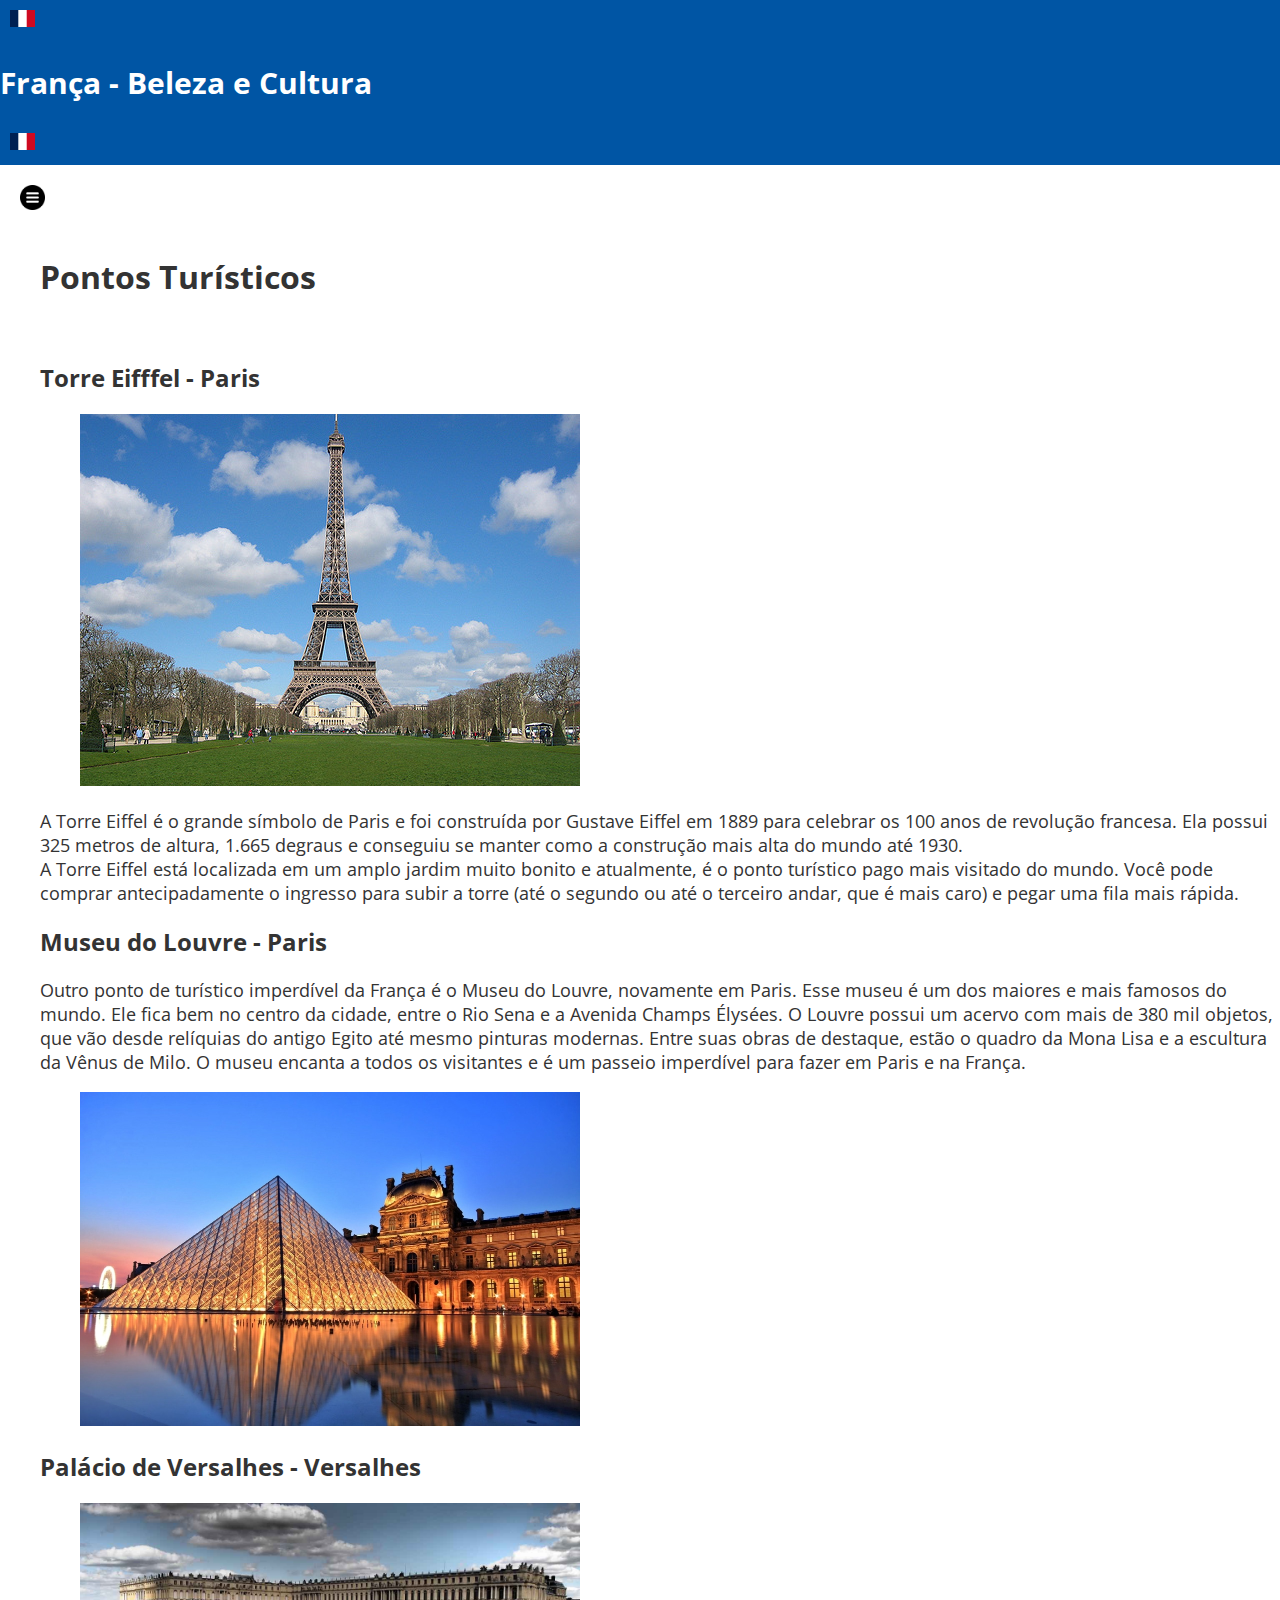
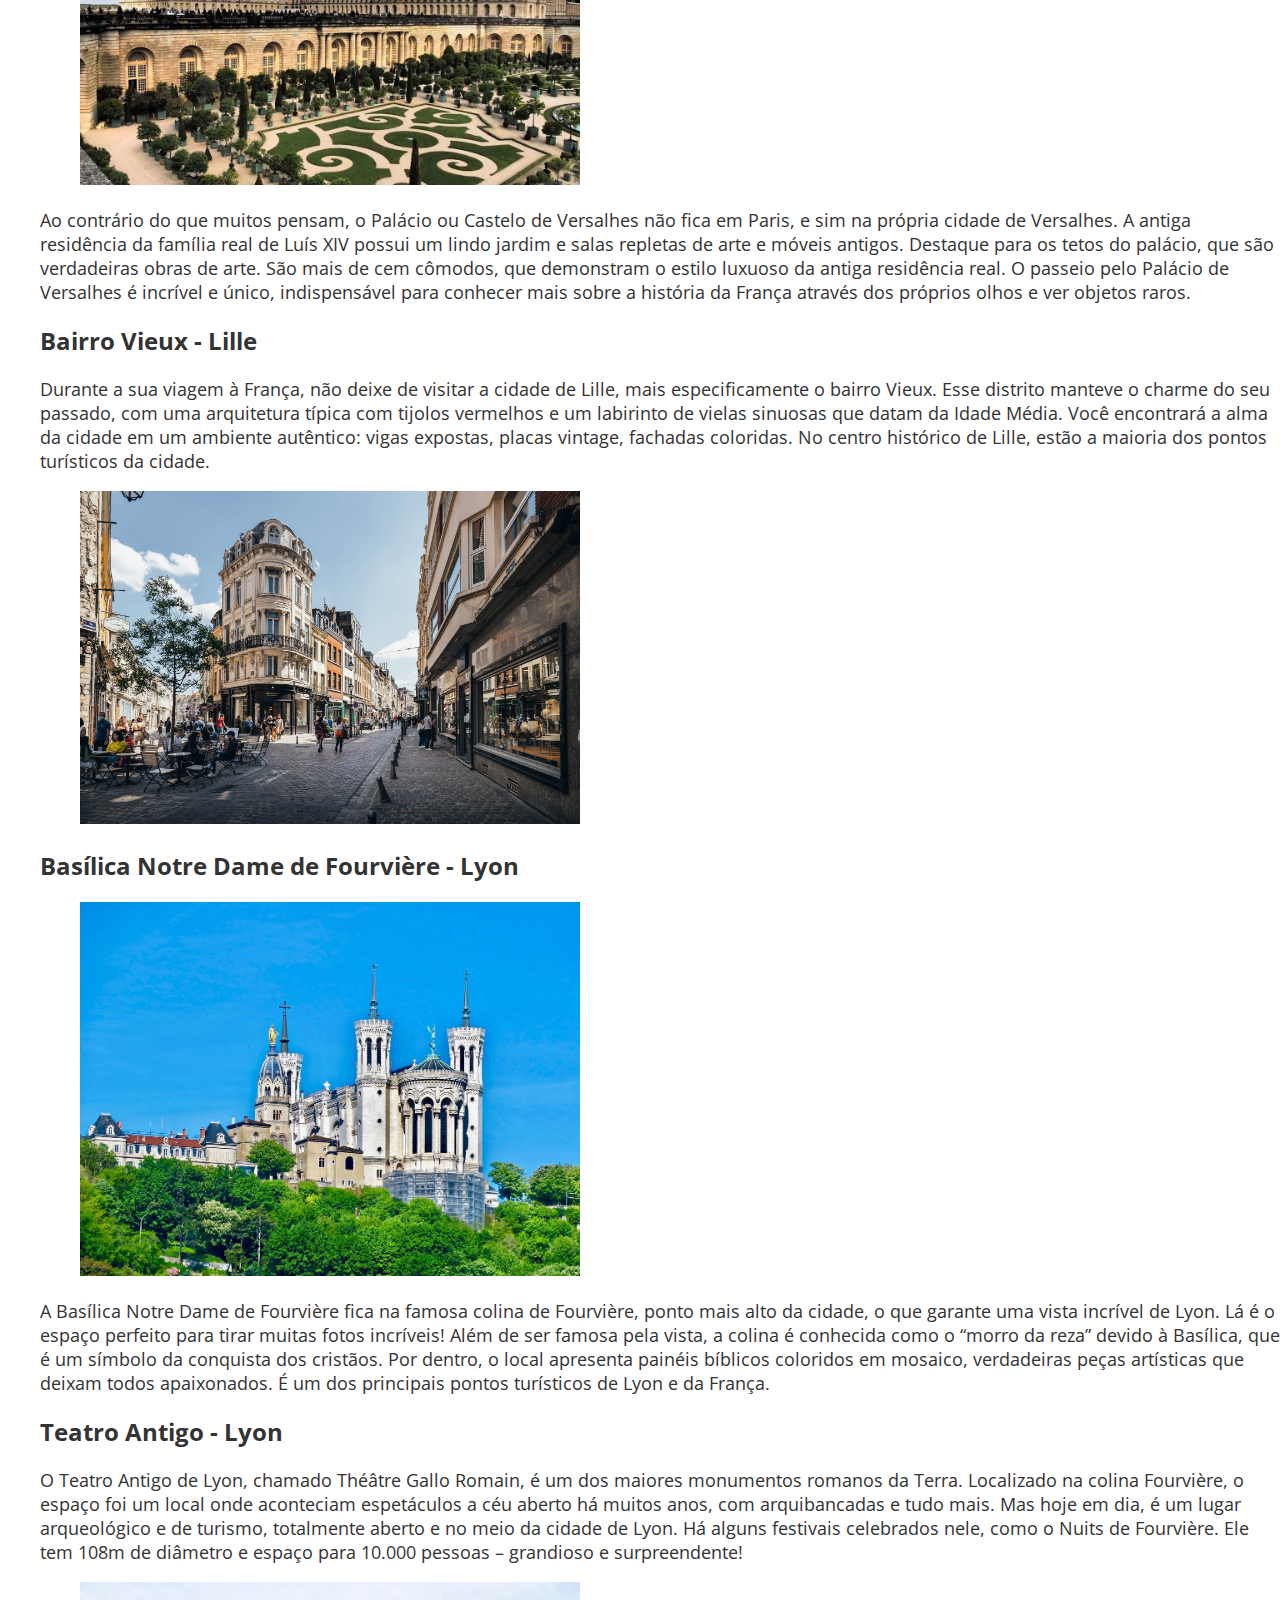
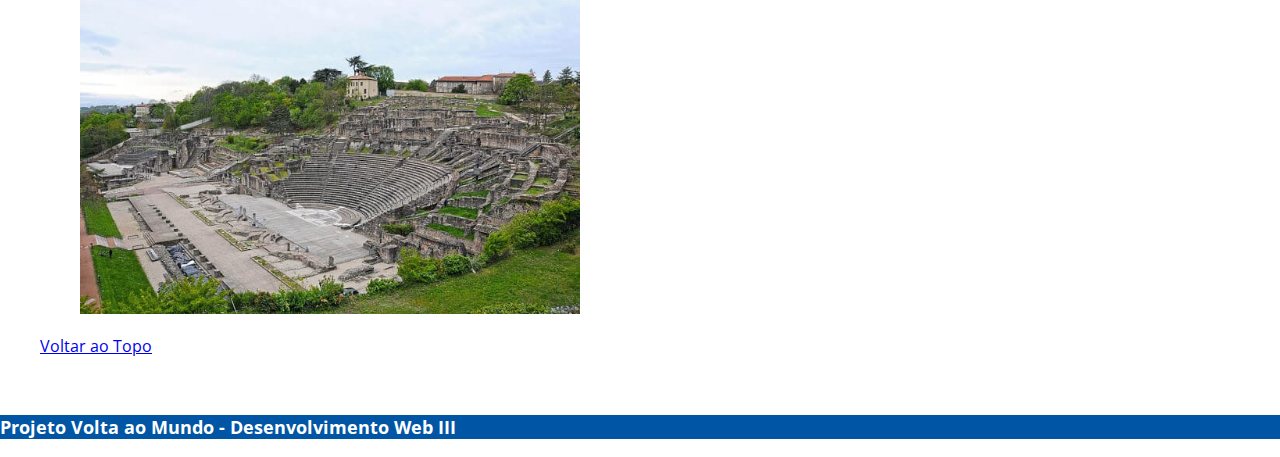
<file: pontos-turisticos.html>
<!DOCTYPE html>
<html lang="pt-br">
<head>
    <meta charset="utf-8">
    <meta name="viewport" content="width=device-width, initial-scale=1, shrink-to-fit=no">
    <link rel="stylesheet" href="https://stackpath.bootstrapcdn.com/bootstrap/4.1.3/css/bootstrap.min.css" integrity="sha384-MCw98/SFnGE8fJT3GXwEOngsV7Zt27NXFoaoApmYm81iuXoPkFOJwJ8ERdknLPMO" crossorigin="anonymous">
    <link rel="stylesheet" href="estilos/pgini.css">
    <link href="https://fonts.googleapis.com/css2?family=Parisienne&family=Open+Sans:wght@400;700&display=swap" rel="stylesheet">
    <title>Venha conhecer a França!</title>
</head>
<body>
    <div class="container-fluid">
        <div class="row">
            <div class="col text-center" id="header" style="background-color:#0055a4; color: #FFFFFF; font-family: 'Open Sans', sans-serif;">
                <div class="header d-flex justify-content-center align-items-center">
                    <img src="img/bandeira-franca.png" alt="bandeira-franca">
                    <h1 style="font-size: 30px;">França - Beleza e Cultura</h1>
                    <img src="img/bandeira-franca.png" alt="bandeira-franca">
                </div>
            </div>
        </div>
    </div> 

    <div id="wrapper" class="toggled">
        <div id="sidebar-wrapper">
            <ul class="sidebar-nav mt-5">
                <li class="sidebar-brand text-center">
                    <a href="index.html"> <img src="img/3187465.png">França
                      <img src="img/3187465.png">
                    </a>
                </li>
                <li>
                    <a href="pagina-inicial.html"><img src="img/portal.png" width="50px"> Página Inicial</a>
                </li>
                <li>
                    <a href="pontos-turisticos.html"><img src="img/torre-icon.png" width="50px"> Pontos Turísticos</a>
                </li>
                <li>
                    <a href="culinaria.html"><img src="img/croissant.png" width="52px">Culinária</a>
                </li>
                <li>
                    <a href="eventos.html"><img src="img/cafe.png" width="55px">Eventos e Festivais</a>
                </li>
                <li>
                    <a href="curiosidades.html"><img src="img/homi.png" width="47px">Curiosidades</a>
                </li>
                <li>
                    <a href="listacomentario.php"><img src="img/info.png" width="42px">Comentarios</a>
                </li>
                <li>
                    <a href="sobre.html"><img src="img/info.png" width="42px">Sobre</a>
                </li>
            </ul>
        </div>

    <div id="page-content-wrapper"><a href="#menu-toggle" class="btn btn-default" id="menu-toggle"><img src="img/menu.png"></a><br>
        <div class="container-fluid">
            <div class="row">
                <div class="col text-center mb-5" style="background-color: #FFFFFF; color: #333333; font-family: 'Open Sans', sans-serif; padding: 20px;">
                    <h1>Pontos Turísticos</h1><br>
                    <h2>Torre Eifffel - Paris</h2>
                    <div class="container-fluid">
                        <div class="row">
                            <div class="col-lg-6">
                                <figure class="img-thumbnail">
                                    <img src="img/Torre-Eiffel.jpg" width="500px">
                                </figure>
                            </div>
                            <div class="col-md-5 m-5 text-left ">
                                <p> A Torre Eiffel é o grande símbolo de Paris e foi construída por Gustave Eiffel em 1889 para celebrar os 100 anos de revolução francesa. Ela possui 325 metros de altura, 1.665 degraus e conseguiu se manter como a construção mais alta do mundo até 1930.<br>
                                    A Torre Eiffel está localizada em um amplo jardim muito bonito e atualmente, é o ponto turístico pago mais visitado do mundo. Você pode comprar antecipadamente o ingresso para subir a torre (até o segundo ou até o terceiro andar, que é mais caro) e pegar uma fila mais rápida.</p>
                            </div>
                        </div>
                    </div>
                    <h2>Museu do Louvre - Paris</h2>
                    <div class="container-fluid">
                        <div class="row">
                            <div class="col-md-5 m-5 text-right">
                                <p> Outro ponto de turístico imperdível da França é o Museu do Louvre, novamente em Paris. Esse museu é um dos maiores e mais famosos do mundo. Ele fica bem no centro da cidade, entre o Rio Sena e a Avenida Champs Élysées. O Louvre possui um acervo com mais de 380 mil objetos, que vão desde relíquias do antigo Egito até mesmo pinturas modernas. Entre suas obras de destaque, estão o quadro da Mona Lisa e a escultura da Vênus de Milo. O museu encanta a todos os visitantes e é um passeio imperdível para fazer em Paris e na França.</p>
                            </div>
                            <div class="col-lg-6">
                                <figure class="img-thumbnail">
                                    <img src="img/museu-do-louvre.jpg" width="500px">
                                </figure>
                            </div>
                        </div>
                    </div>
                    <h2>Palácio de Versalhes - Versalhes</h2>
                    <div class="container-fluid">
                        <div class="row">
                            <div class="col-lg-6">
                                <figure class="img-thumbnail">
                                    <img src="img/palacio-de-versalhes.jpg" width="500px">
                                </figure>
                            </div>
                            <div class="col-md-5 m-5 text-left ">
                                <p> Ao contrário do que muitos pensam, o Palácio ou Castelo de Versalhes não fica em Paris, e sim na própria cidade de Versalhes. A antiga residência da família real de Luís XIV possui um lindo jardim e salas repletas de arte e móveis antigos. Destaque para os tetos do palácio, que são verdadeiras obras de arte. São mais de cem cômodos, que demonstram o estilo luxuoso da antiga residência real. O passeio pelo Palácio de Versalhes é incrível e único, indispensável para conhecer mais sobre a história da França através dos próprios olhos e ver objetos raros.</p>
                            </div>
                        </div>
                    </div>
                    <h2>Bairro Vieux - Lille</h2>
                    <div class="container-fluid">
                        <div class="row">
                            <div class="col-md-5 m-5 text-right">
                                <p>Durante a sua viagem à França, não deixe de visitar a cidade de Lille, mais especificamente o bairro Vieux. Esse distrito manteve o charme do seu passado, com uma arquitetura típica com tijolos vermelhos e um labirinto de vielas sinuosas que datam da Idade Média. Você encontrará a alma da cidade em um ambiente autêntico: vigas expostas, placas vintage, fachadas coloridas. No centro histórico de Lille, estão a maioria dos pontos turísticos da cidade.</p>
                            </div>
                            <div class="col-lg-6">
                                <figure class="img-thumbnail">
                                    <img src="img/bairro-vieux.jpg" width="500px">
                                </figure>
                            </div>
                        </div>
                    </div>
                    <h2>Basílica Notre Dame de Fourvière - Lyon </h2>
                    <div class="container-fluid">
                        <div class="row">
                            <div class="col-lg-6">
                                <figure class="img-thumbnail">
                                    <img src="img/basilica-Notre-Dame.jpg" width="500px">
                                </figure>
                            </div>
                            <div class="col-md-5 m-5 text-left ">
                                <p> A Basílica Notre Dame de Fourvière fica na famosa colina de Fourvière, ponto mais alto da cidade, o que garante uma vista incrível de Lyon. Lá é o espaço perfeito para tirar muitas fotos incríveis! Além de ser famosa pela vista, a colina é conhecida como o “morro da reza” devido à Basílica, que é um símbolo da conquista dos cristãos. Por dentro, o local apresenta painéis bíblicos coloridos em mosaico, verdadeiras peças artísticas que deixam todos apaixonados. É um dos principais pontos turísticos de Lyon e da França.</p>
                            </div>
                        </div>
                    </div>
                    <h2>Teatro Antigo - Lyon</h2>
                    <div class="container-fluid">
                        <div class="row">
                            <div class="col-md-5 m-5 text-right">
                                <p>O Teatro Antigo de Lyon, chamado Théâtre Gallo Romain, é um dos maiores monumentos romanos da Terra. Localizado na colina Fourvière, o espaço foi um local onde aconteciam espetáculos a céu aberto há muitos anos, com arquibancadas e tudo mais. Mas hoje em dia, é um lugar arqueológico e de turismo, totalmente aberto e no meio da cidade de Lyon. Há alguns festivais celebrados nele, como o Nuits de Fourvière. Ele tem 108m de diâmetro e espaço para 10.000 pessoas – grandioso e surpreendente!</p>
                            </div>
                            <div class="col-lg-6">
                                <figure class="img-thumbnail">
                                    <img src="img/teatro-lyon.jpg" width="500px">
                                </figure>
                            </div>
                            <a href="#header">Voltar ao Topo</a>
                        </div>
                    </div>
                </div>
            </div>
        </div>
    </div>
    <div class="container-fluid">
        <footer class="footer text-center py-1 fixed-bottom"style="background-color:#0055a4; color: #FFFFFF; font-family: 'Open Sans', sans-serif;">
            <p class="m-0"><strong>Projeto Volta ao Mundo - Desenvolvimento Web III</strong></p>
        </footer>
    </div>
  </div>
    <script src="https://code.jquery.com/jquery-3.3.1.slim.min.js" integrity="sha384-q8i/X+965DzO0rT7abK41JStQIAqVgRVzpbzo5smXKp4YfRvH+8abtTE1Pi6jizo" crossorigin="anonymous"></script>
    <script src="script/scr01.js"></script>
    <script src="https://cdnjs.cloudflare.com/ajax/libs/popper.js/1.14.3/umd/popper.min.js" integrity="sha384-ZMP7rVo3mIykV+2+9J3UJ46jBk0WLaUAdn689aCwoqbBJiSnjAK/l8WvCWPIPm49" crossorigin="anonymous"></script>
    <script src="https://stackpath.bootstrapcdn.com/bootstrap/4.1.3/js/bootstrap.min.js" integrity="sha384-ChfqqxuZUCnJSK3+MXmPNIyE6ZbWh2IMqE241rYiqJxyMiZ6OW/JmZQ5stwEULTy" crossorigin="anonymous"></script>
</body>
</html>
</file>
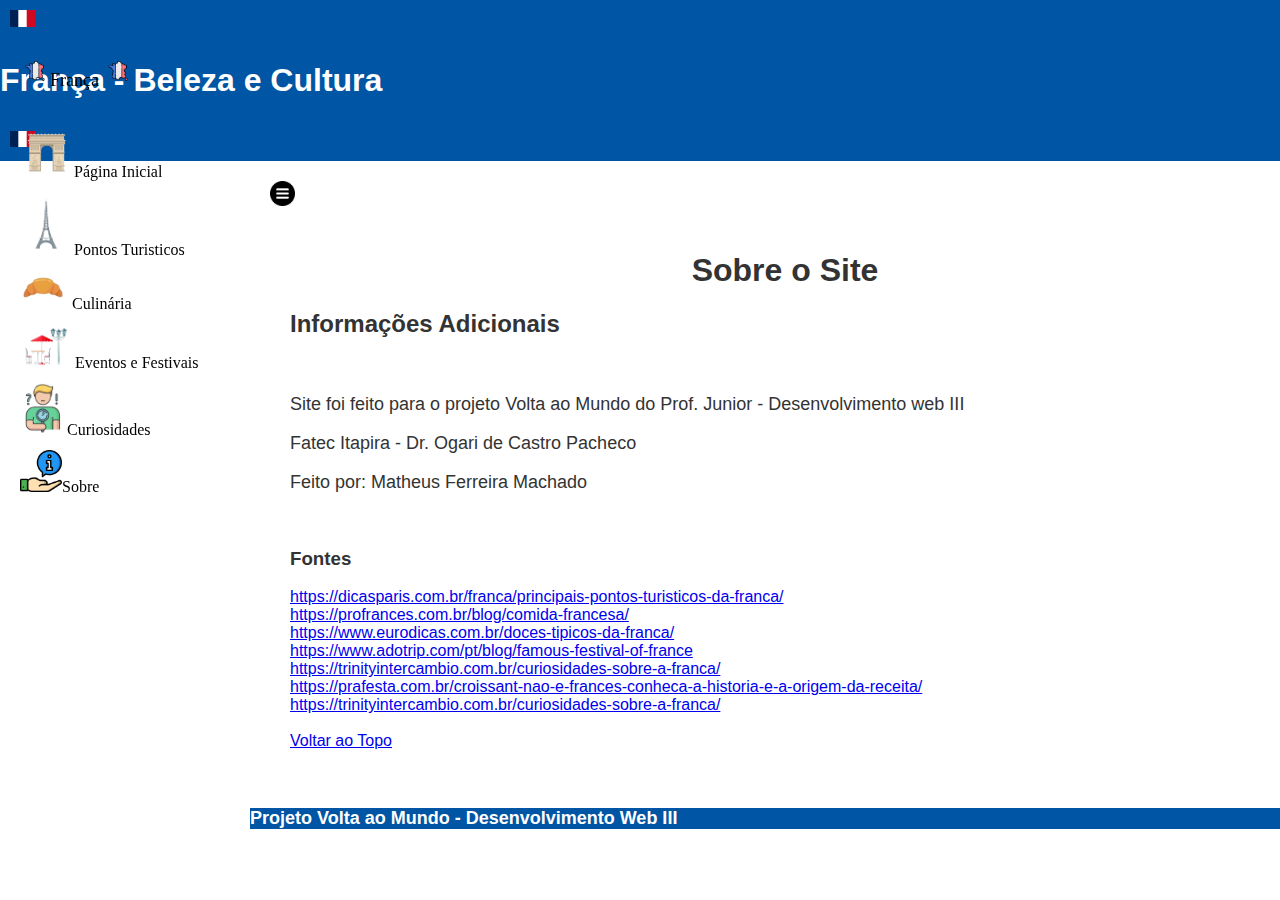
<file: sobre.html>
<!DOCTYPE html>
<html lang="pt-br">
  <head>
    <meta charset="utf-8">
    <meta name="viewport" content="width=device-width, initial-scale=1, shrink-to-fit=no">
    <link rel="stylesheet" href="https://stackpath.bootstrapcdn.com/bootstrap/4.1.3/css/bootstrap.min.css" integrity="sha384-MCw98/SFnGE8fJT3GXwEOngsV7Zt27NXFoaoApmYm81iuXoPkFOJwJ8ERdknLPMO" crossorigin="anonymous">
    <link rel="stylesheet" href="estilos/pgini.css">
    <title>Venha conhecer a França!</title>
  </head>
<body>
    <div class="container-fluid">
        <div class="row">
            <div class="col text-center" id="header" style="background-color:#0055a4; color: #FFFFFF; font-family: 'Open Sans', sans-serif;">
                <div class="header d-flex justify-content-center align-items-center">
                    <img src="img/bandeira-franca.png" alt="bandeira-franca">
                    <h1>França - Beleza e Cultura</h1>
                    <img src="img/bandeira-franca.png" alt="bandeira-franca">
                </div>
            </div>
        </div>
    </div> 

    <div id="wrapper">
        <div id="sidebar-wrapper">
            <ul class="sidebar-nav mt-5">
                <li class="sidebar-brand text-center">
                    <a href="index.html"> <img src="img/3187465.png">França
                      <img src="img/3187465.png">
                    </a>
            </li>
            <li>
                <a href="pagina-inicial.html"><img src="img/portal.png" width="50px"> Página Inicial</a>
            </li>
            <li>
                <a href="pontos-turisticos.html"><img src="img/torre-icon.png" width="50px"> Pontos Turisticos</a>
            </li>
            <li>
                <a href="culinaria.html"><img src="img/croissant.png" width="52px">Culinária</a>
            </li>
            <li>
                <a href="eventos.html"><img src="img/cafe.png" width="55px">Eventos e Festivais</a>
            </li>
            <li>
                <a href="curiosidades.html"><img src="img/homi.png" width="47px">Curiosidades</a>
            </li>
            <li>
                <a href="sobre.html"><img src="img/info.png" width="42px">Sobre</a>
            </li>
        </ul>
    </div>

    <div id="page-content-wrapper"><a href="#menu-toggle" class="btn btn-default" id="menu-toggle"><img src="img/menu.png"></a><br>
        <div class="container-fluid">
            <div class="row">
                <div class="col mb-5" style="background-color: #FFFFFF; color: #333333; font-family: 'Open Sans', sans-serif; padding: 20px;">
                    <center><h1>Sobre o Site</h1></center>
                    <h2>Informações Adicionais</h2><br>
                    <p>Site foi feito para o projeto Volta ao Mundo do Prof. Junior - Desenvolvimento web III</p>
                    <p> Fatec Itapira - Dr. Ogari de Castro Pacheco</p>
                    <p>Feito por: Matheus Ferreira Machado</p><br>
                    <h3>Fontes</h3>
                    <a href="https://dicasparis.com.br/franca/principais-pontos-turisticos-da-franca/">https://dicasparis.com.br/franca/principais-pontos-turisticos-da-franca/</a><br>
                    <a href="https://profrances.com.br/blog/comida-francesa/">https://profrances.com.br/blog/comida-francesa/</a><br>
                    <a href="https://www.eurodicas.com.br/doces-tipicos-da-franca/">https://www.eurodicas.com.br/doces-tipicos-da-franca/</a><br>
                    <a href="https://www.adotrip.com/pt/blog/famous-festival-of-france">https://www.adotrip.com/pt/blog/famous-festival-of-france</a><br>
                    <a href="https://trinityintercambio.com.br/curiosidades-sobre-a-franca/">https://trinityintercambio.com.br/curiosidades-sobre-a-franca/</a><br>
                    <a href="https://prafesta.com.br/croissant-nao-e-frances-conheca-a-historia-e-a-origem-da-receita/">https://prafesta.com.br/croissant-nao-e-frances-conheca-a-historia-e-a-origem-da-receita/</a><br>
                    <a href="https://trinityintercambio.com.br/curiosidades-sobre-a-franca/">https://trinityintercambio.com.br/curiosidades-sobre-a-franca/</a><br><br>
                    <a href="#header">Voltar ao Topo</a>
                </div>
            </div>
        </div>
    </div>
    <div class="container-fluid">
        <footer class="footer text-center py-3 fixed-bottom"style="background-color:#0055a4; color: #FFFFFF; font-family: 'Open Sans', sans-serif;">
            <p class="m-0"><strong>Projeto Volta ao Mundo - Desenvolvimento Web III</strong></p>
        </footer>
    </div>
  </div>
    <script src="https://code.jquery.com/jquery-3.3.1.slim.min.js" integrity="sha384-q8i/X+965DzO0rT7abK41JStQIAqVgRVzpbzo5smXKp4YfRvH+8abtTE1Pi6jizo" crossorigin="anonymous"></script>
    <script src="script/scr01.js"></script>
    <script src="https://cdnjs.cloudflare.com/ajax/libs/popper.js/1.14.3/umd/popper.min.js" integrity="sha384-ZMP7rVo3mIykV+2+9J3UJ46jBk0WLaUAdn689aCwoqbBJiSnjAK/l8WvCWPIPm49" crossorigin="anonymous"></script>
    <script src="https://stackpath.bootstrapcdn.com/bootstrap/4.1.3/js/bootstrap.min.js" integrity="sha384-ChfqqxuZUCnJSK3+MXmPNIyE6ZbWh2IMqE241rYiqJxyMiZ6OW/JmZQ5stwEULTy" crossorigin="anonymous"></script>
</body>
</html>
</file>
<file: estilos/pgini.css>
body {
    overflow-x: hidden;
    margin: 0;
    padding: 0;
 }

#wrapper {
    padding-left: 0;
    -webkit-transition: all 0.5s ease;
    -moz-transition: all 0.5s ease;
    -o-transition: all 0.5s ease;
    transition: all 0.5s ease;
}

#wrapper.toggled {
    padding-left: 250px;
}

#sidebar-wrapper {
    z-index: 1000;
    position: fixed;
    left: 250px;
    top:0;
    width: 0;
    height: 100%;
    margin-left: -250px;
    overflow-y: auto;
    -webkit-transition: all 0.5s ease;
    -moz-transition: all 0.5s ease;
    -o-transition: all 0.5s ease;
    transition: all 0.5s ease;
}

#wrapper.toggled #sidebar-wrapper {
    width: 250px;
}

#page-content-wrapper {
    width: 100%;
    position: absolute;
    padding: 15px;
}

#wrapper.toggled #page-content-wrapper {
    position: absolute;
    margin-right: -250px;
}

.sidebar-nav {
    position: absolute;
    top: 0;
    width: 250px;
    margin: 0;
    padding: 0;
    list-style: none;
}

.sidebar-nav li {
    text-indent: 20px;
    line-height: 40px;
}

.sidebar-nav li a {
    display: block;
    text-decoration: none;
    color: #000000;
}

.sidebar-nav li a:hover {
    text-decoration: none;
    color: #535353;
    background: rgba(87, 86, 86, 0.2);
}

.sidebar-nav li a:active,
.sidebar-nav li a:focus {
    text-decoration: none;
}

.sidebar-nav > .sidebar-brand {
    margin-top: 50px;
    height: 65px;
    font-size: 18px;
    line-height: 60px;
}

.sidebar-nav > .sidebar-brand a {
    color: #000000;
}

.sidebar-nav > .sidebar-brand a:hover {
    color: #535353;
    background: rgba(87, 86, 86, 0.2);
}

@media(min-width:768px) {
    #wrapper {
        padding-left: 250px;
    }

    #wrapper.toggled {
        padding-left: 0;
    }

    #sidebar-wrapper {
        width: 250px;
    }

    #wrapper.toggled #sidebar-wrapper {
        width: 0;
    }

    #page-content-wrapper {
        padding: 20px;
        position: relative;
    }

    #wrapper.toggled #page-content-wrapper {
        position: relative;
        margin-right: 0;
    }
}
.sidebar-brand img{
    width: 20px;
    margin: 5px;
}

.header img{
    width: 25px;
    margin: 10px;
}
#menu-toggle img{
    width: 25px;  
}

p{
    font-size: 18px;
}
</file>
